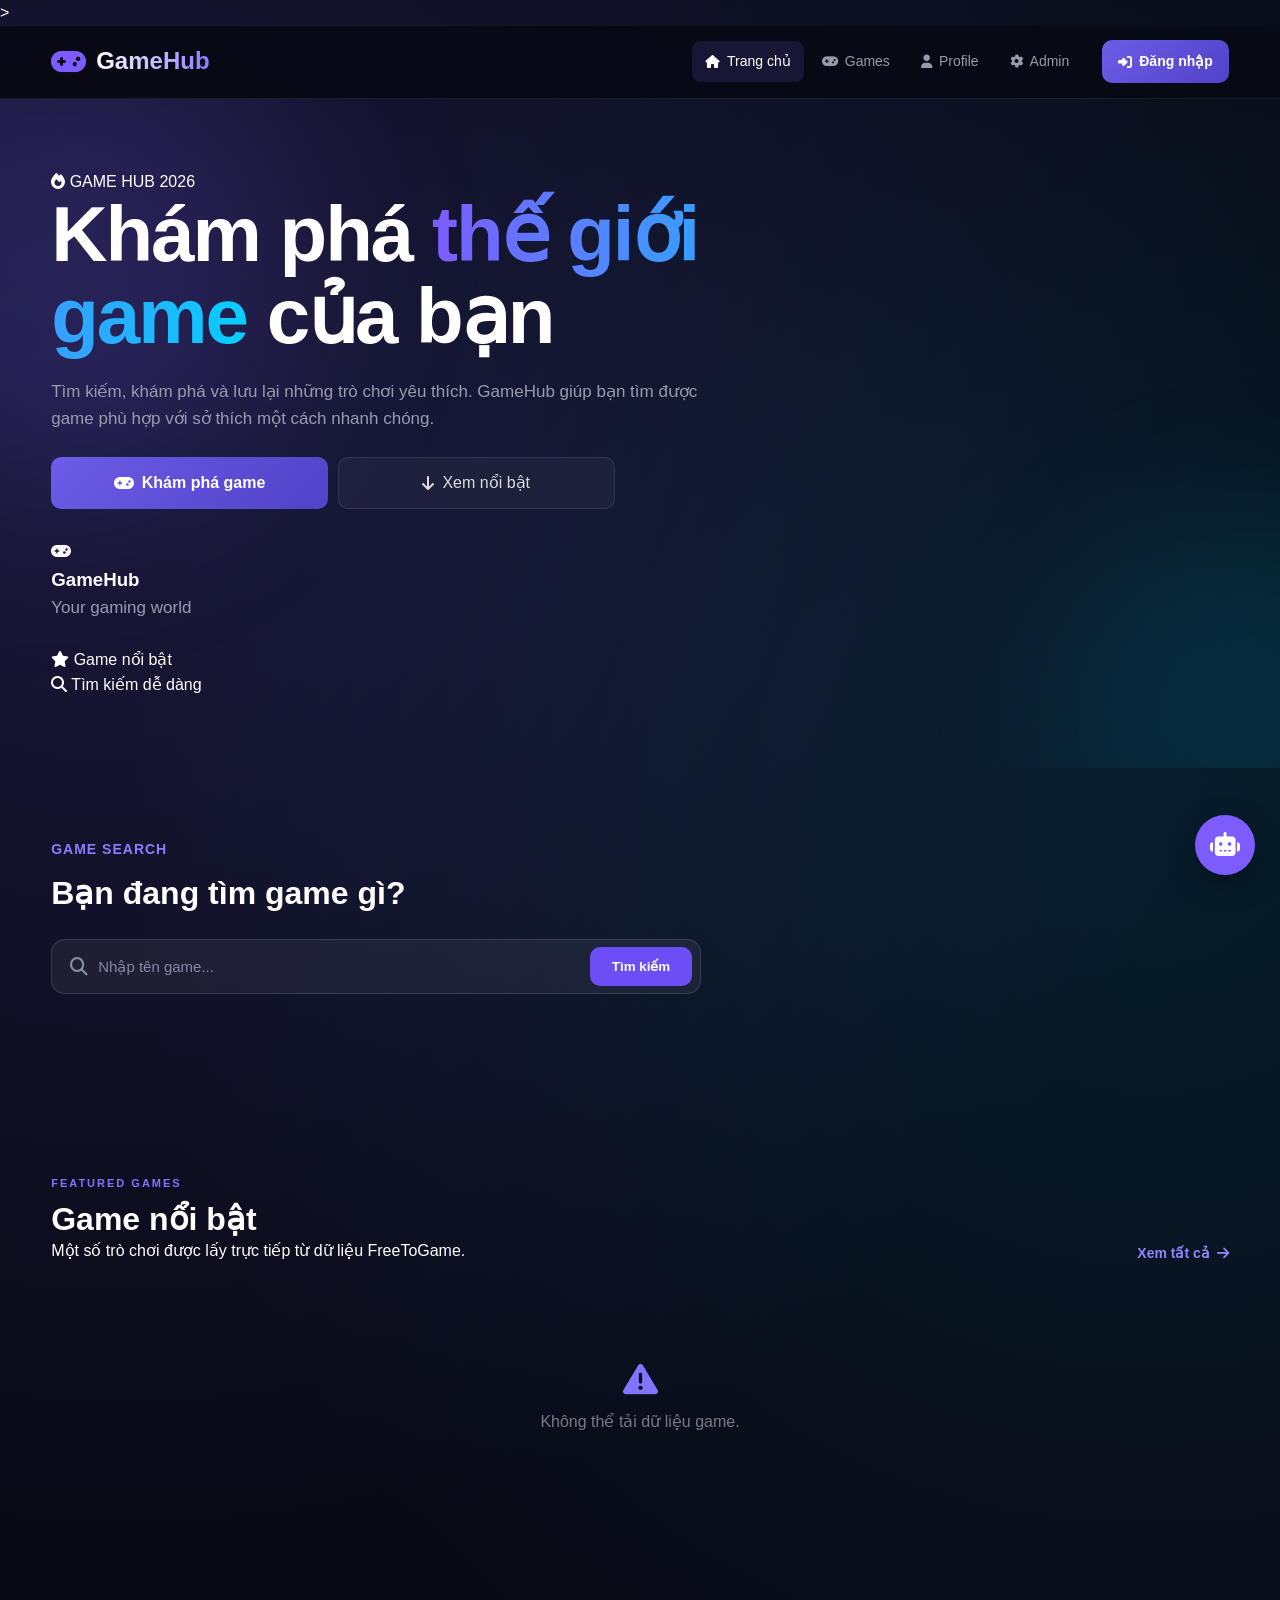
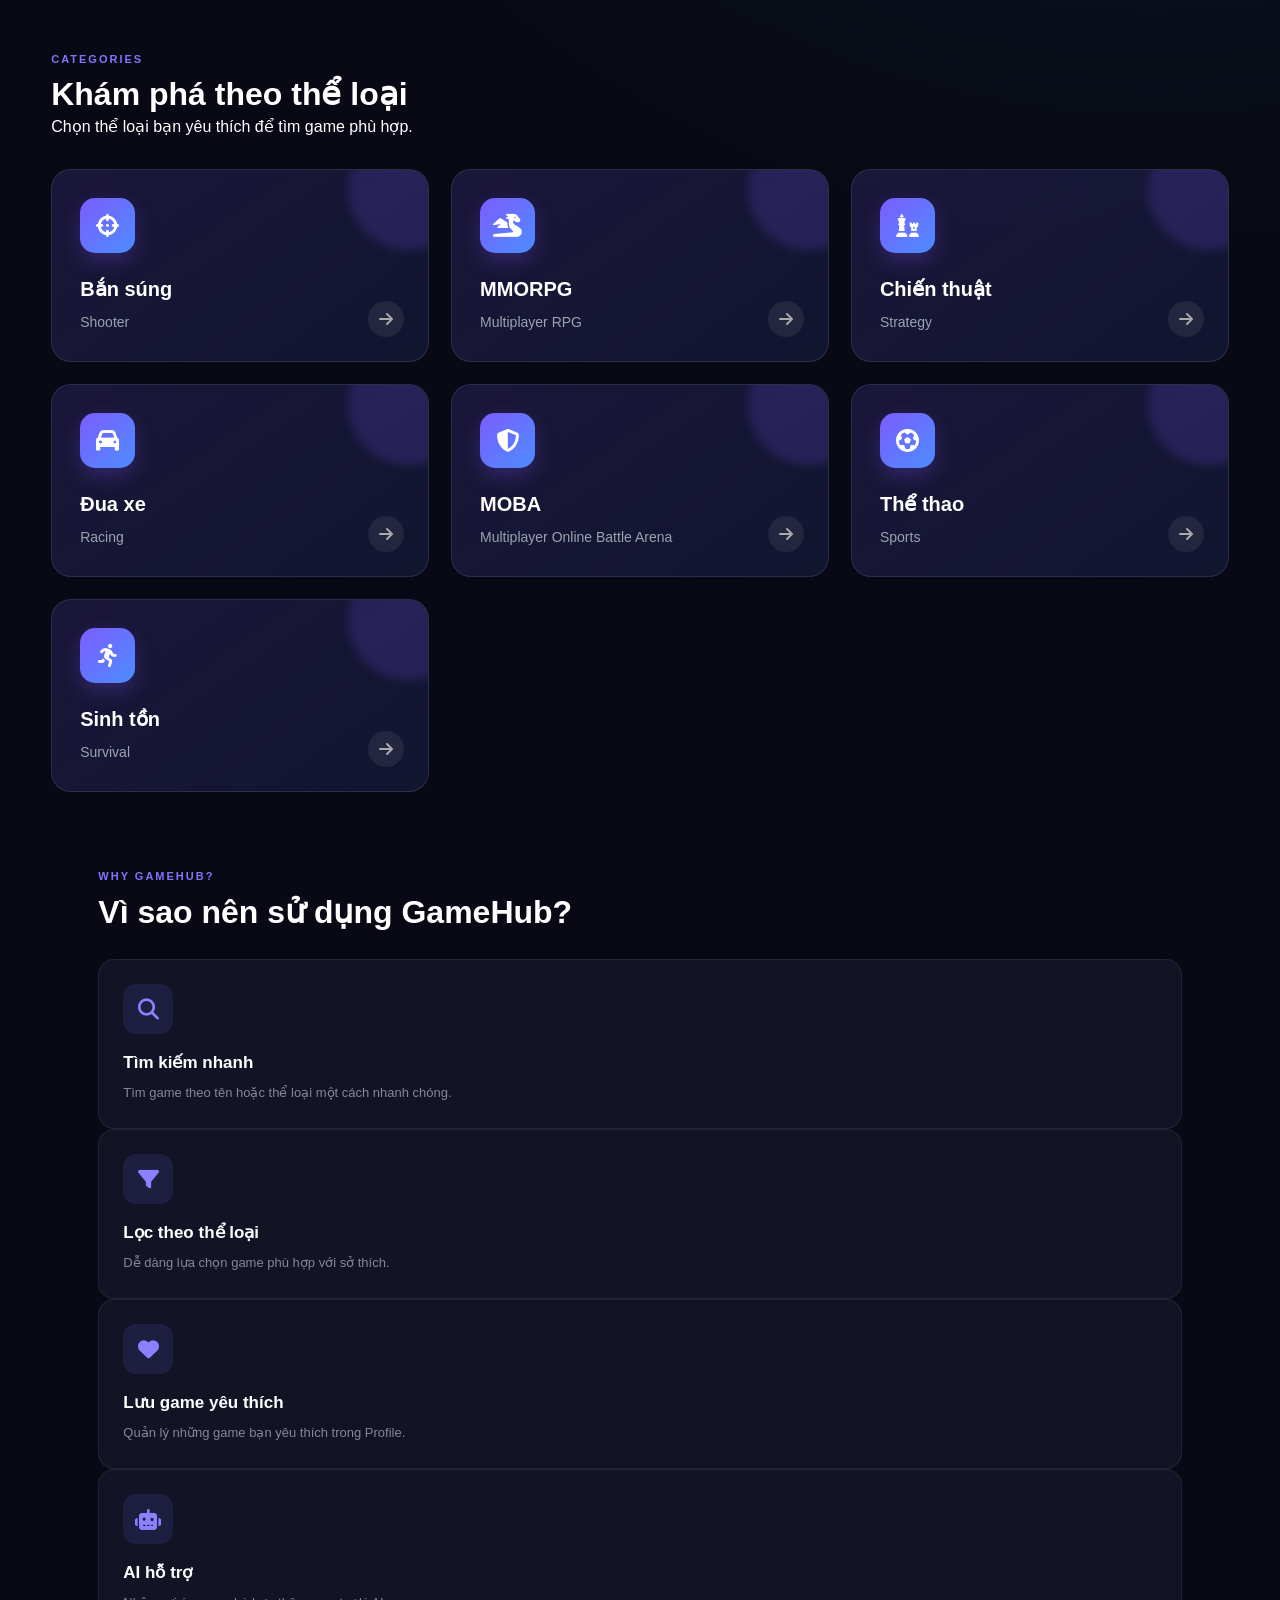
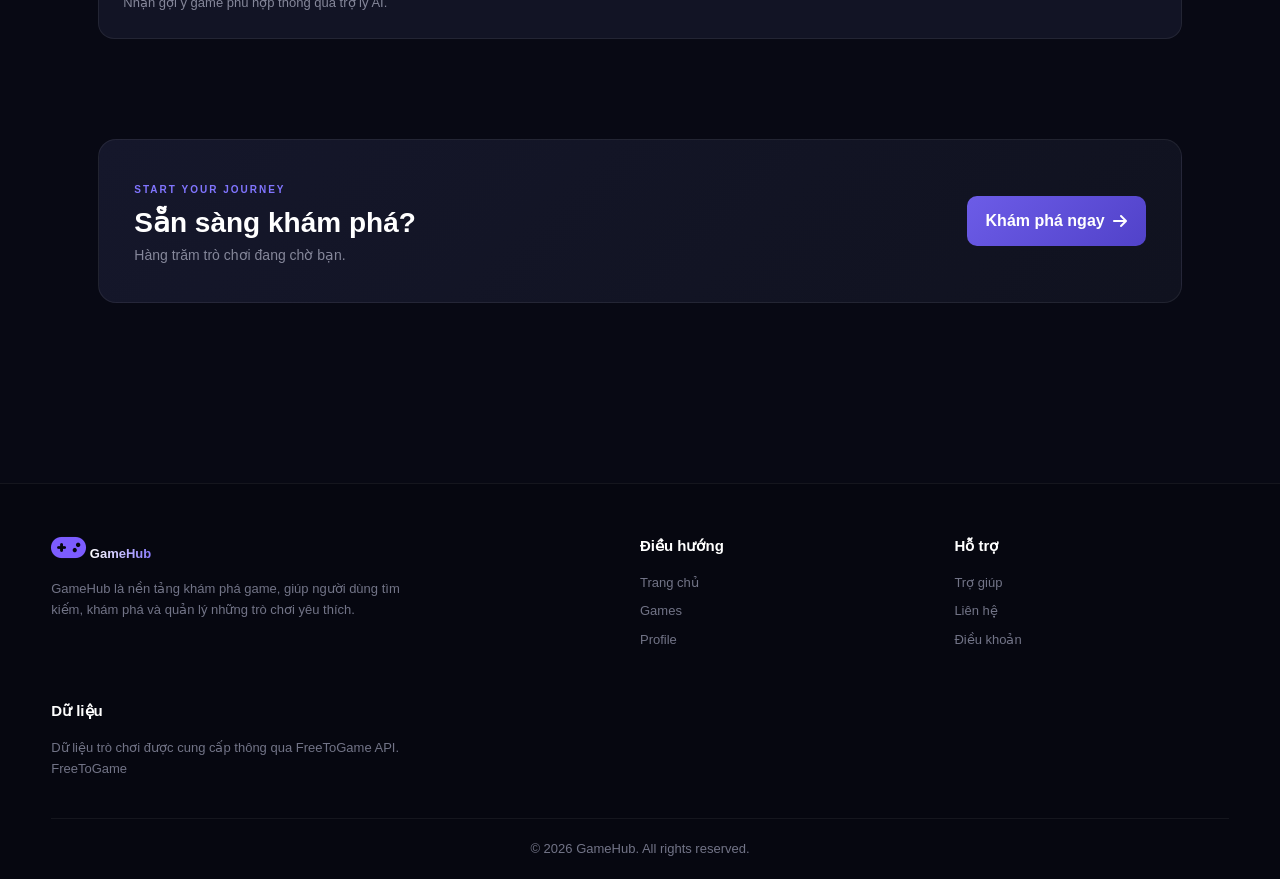
<file: html/index.html>
<!DOCTYPE html>
<html lang="vi">

<head>
    <meta charset="UTF-8">

    <meta
        name="viewport"
        content="width=device-width, initial-scale=1.0"
    >

    <meta
        name="description"
        content="GameHub - Khám phá những trò chơi miễn phí hấp dẫn"
    >

    <title>GameHub - Khám phá thế giới game</title>

    <!-- CSS -->
    <link
        rel="stylesheet"
        <link rel="stylesheet" href="../style.css">
    >

    <!-- Font Awesome -->
    <link
        rel="stylesheet"
        href="https://cdnjs.cloudflare.com/ajax/libs/font-awesome/6.5.2/css/all.min.css"
    >
</head>


<body>

    <!-- ==================================================
         HEADER
    ================================================== -->

    <header class="header">

        <div class="container header-container">

            <!-- LOGO -->

            <a
                href="index.html"
                class="logo"
            >

                <i class="fa-solid fa-gamepad"></i>

                <span>GameHub</span>

            </a>


            <!-- MOBILE MENU -->

            <button
                class="menu-btn"
                id="menuBtn"
                aria-label="Mở menu"
            >

                <i class="fa-solid fa-bars"></i>

            </button>


            <!-- NAVIGATION -->

            <nav
                class="nav"
                id="mainNav"
            >

                <a
                    href="index.html"
                    class="active"
                >

                    <i class="fa-solid fa-house"></i>

                    <span>Trang chủ</span>

                </a>


                <a href="games.html">

                    <i class="fa-solid fa-gamepad"></i>

                    <span>Games</span>

                </a>


                <a href="profile.html">

                    <i class="fa-solid fa-user"></i>

                    <span>Profile</span>

                </a>


                <a href="admin.html">

                    <i class="fa-solid fa-gear"></i>

                    <span>Admin</span>

                </a>

            </nav>


            <!-- LOGIN -->

    <div id="authArea" class="auth-area">

        <a href="login.html" class="login-btn">
          <i class="fa-solid fa-right-to-bracket"></i>
          Đăng nhập
        </a>

    </div>

        </div>

    </header>



    <!-- ==================================================
         MAIN
    ================================================== -->

    <main>


        <!-- ==================================================
             HERO
        ================================================== -->

        <section class="hero">

            <div class="container hero-grid">


                <!-- HERO CONTENT -->

                <div class="hero-content">

                    <span class="hero-label">

                        <i class="fa-solid fa-fire"></i>

                        GAME HUB 2026

                    </span>


                    <h1>

                        Khám phá

                        <span>
                            thế giới game
                        </span>

                        của bạn

                    </h1>


                    <p>

                        Tìm kiếm, khám phá và lưu lại
                        những trò chơi yêu thích.
                        GameHub giúp bạn tìm được
                        game phù hợp với sở thích
                        một cách nhanh chóng.

                    </p>


                    <!-- HERO BUTTONS -->

                    <div class="hero-buttons">

                        <a
                            href="games.html"
                            class="btn-primary"
                        >

                            <i
                                class="fa-solid fa-gamepad"
                            ></i>

                            Khám phá game

                        </a>


                        <a
                            href="#featured-games"
                            class="btn-secondary"
                        >

                            <i
                                class="fa-solid fa-arrow-down"
                            ></i>

                            Xem nổi bật

                        </a>

                    </div>

                </div>



                <!-- HERO VISUAL -->

                <div class="hero-visual">

                    <div class="hero-card">

                        <i
                            class="fa-solid fa-gamepad"
                        ></i>

                        <h3>
                            GameHub
                        </h3>

                        <p>
                            Your gaming world
                        </p>

                    </div>


                    <div class="floating-card card-one">

                        <i
                            class="fa-solid fa-star"
                        ></i>

                        <span>
                            Game nổi bật
                        </span>

                    </div>


                    <div class="floating-card card-two">

                        <i
                            class="fa-solid fa-magnifying-glass"
                        ></i>

                        <span>
                            Tìm kiếm dễ dàng
                        </span>

                    </div>

                </div>

            </div>

        </section>



        <!-- ==================================================
             SEARCH
        ================================================== -->
<section class="game-search-section">

    <div class="container">

        <span class="section-label">
            GAME SEARCH
        </span>

        <h2>
            Bạn đang tìm game gì?
        </h2>

        <div class="game-search-box">

            <i class="fa-solid fa-magnifying-glass"></i>

            <input
                type="text"
                id="gameSearchInput"
                placeholder="Nhập tên game..."
            >

            <button
                id="gameSearchBtn"
                type="button"
            >
                Tìm kiếm
            </button>

        </div>

        <!-- KẾT QUẢ TÌM KIẾM -->

        <div
            id="searchResults"
            class="game-grid"
        ></div>

    </div>

</section>


        <!-- ==================================================
             FEATURED GAMES
        ================================================== -->

        <section
            class="featured-games"
            id="featured-games"
        >

            <div class="container">


                <!-- SECTION TITLE -->

                <div class="section-title">

                    <div>

                        <span>
                            FEATURED GAMES
                        </span>

                        <h2>
                            Game nổi bật
                        </h2>

                        <p>
                            Một số trò chơi được lấy
                            trực tiếp từ dữ liệu FreeToGame.
                        </p>

                    </div>


                    <a
                        href="games.html"
                        class="view-all"
                    >

                        Xem tất cả

                        <i
                            class="fa-solid fa-arrow-right"
                        ></i>

                    </a>

                </div>



                <!-- GAME LIST -->

                <div
                    class="game-grid"
                    id="homeGameList"
                >

                    <div class="loading">

                        <i
                            class="fa-solid fa-spinner fa-spin"
                        ></i>

                        <p>
                            Đang tải game...
                        </p>

                    </div>

                </div>

            </div>

        </section>



        <!-- ==================================================
             CATEGORIES
        ================================================== -->

        <section class="categories-section">

            <div class="container">


                <div class="section-title">

                    <div>

                        <span>
                            CATEGORIES
                        </span>

                        <h2>
                            Khám phá theo thể loại
                        </h2>

                        <p>
                            Chọn thể loại bạn yêu thích
                            để tìm game phù hợp.
                        </p>

                    </div>

                </div>



                <div class="category-list">

    <!-- BẮN SÚNG -->
    <a href="games.html?category=shooter" class="category-card">

        <div class="category-icon">
            <i class="fa-solid fa-crosshairs"></i>
        </div>

        <div>
            <h3>Bắn súng</h3>
            <p>Shooter</p>
        </div>

        <div class="category-arrow">
            <i class="fa-solid fa-arrow-right"></i>
        </div>

    </a>


    <!-- MMORPG -->
    <a href="games.html?category=mmorpg" class="category-card">

        <div class="category-icon">
            <i class="fa-solid fa-dragon"></i>
        </div>

        <div>
            <h3>MMORPG</h3>
            <p>Multiplayer RPG</p>
        </div>

        <div class="category-arrow">
            <i class="fa-solid fa-arrow-right"></i>
        </div>

    </a>


    <!-- CHIẾN THUẬT -->
    <a href="games.html?category=strategy" class="category-card">

        <div class="category-icon">
            <i class="fa-solid fa-chess"></i>
        </div>

        <div>
            <h3>Chiến thuật</h3>
            <p>Strategy</p>
        </div>

        <div class="category-arrow">
            <i class="fa-solid fa-arrow-right"></i>
        </div>

    </a>


    <!-- ĐUA XE -->
    <a href="games.html?category=racing" class="category-card">

        <div class="category-icon">
            <i class="fa-solid fa-car"></i>
        </div>

        <div>
            <h3>Đua xe</h3>
            <p>Racing</p>
        </div>

        <div class="category-arrow">
            <i class="fa-solid fa-arrow-right"></i>
        </div>

    </a>


    <!-- MOBA -->
    <a href="games.html?category=moba" class="category-card">

        <div class="category-icon">
            <i class="fa-solid fa-shield-halved"></i>
        </div>

        <div>
            <h3>MOBA</h3>
            <p>Multiplayer Online Battle Arena</p>
        </div>

        <div class="category-arrow">
            <i class="fa-solid fa-arrow-right"></i>
        </div>

    </a>


    <!-- THỂ THAO -->
    <a href="games.html?category=sports" class="category-card">

        <div class="category-icon">
            <i class="fa-solid fa-futbol"></i>
        </div>

        <div>
            <h3>Thể thao</h3>
            <p>Sports</p>
        </div>

        <div class="category-arrow">
            <i class="fa-solid fa-arrow-right"></i>
        </div>

    </a>


    <!-- SINH TỒN -->
    <a href="games.html?category=survival" class="category-card">

        <div class="category-icon">
            <i class="fa-solid fa-person-running"></i>
        </div>

        <div>
            <h3>Sinh tồn</h3>
            <p>Survival</p>
        </div>

        <div class="category-arrow">
            <i class="fa-solid fa-arrow-right"></i>
        </div>

    </a>


</div>


        <!-- ==================================================
             WHY GAMEHUB
        ================================================== -->

        <section class="features-section">

            <div class="container">

                <div class="section-title">

                    <div>

                        <span>
                            WHY GAMEHUB?
                        </span>

                        <h2>
                            Vì sao nên sử dụng GameHub?
                        </h2>

                    </div>

                </div>



                <div class="features-grid">


                    <div class="feature-card">

                        <div class="feature-icon">

                            <i
                                class="fa-solid fa-magnifying-glass"
                            ></i>

                        </div>

                        <h3>
                            Tìm kiếm nhanh
                        </h3>

                        <p>
                            Tìm game theo tên hoặc
                            thể loại một cách nhanh chóng.
                        </p>

                    </div>



                    <div class="feature-card">

                        <div class="feature-icon">

                            <i
                                class="fa-solid fa-filter"
                            ></i>

                        </div>

                        <h3>
                            Lọc theo thể loại
                        </h3>

                        <p>
                            Dễ dàng lựa chọn game
                            phù hợp với sở thích.
                        </p>

                    </div>



                    <div class="feature-card">

                        <div class="feature-icon">

                            <i
                                class="fa-solid fa-heart"
                            ></i>

                        </div>

                        <h3>
                            Lưu game yêu thích
                        </h3>

                        <p>
                            Quản lý những game bạn
                            yêu thích trong Profile.
                        </p>

                    </div>



                    <div class="feature-card">

                        <div class="feature-icon">

                            <i
                                class="fa-solid fa-robot"
                            ></i>

                        </div>

                        <h3>
                            AI hỗ trợ
                        </h3>

                        <p>
                            Nhận gợi ý game phù hợp
                            thông qua trợ lý AI.
                        </p>

                    </div>

                </div>

            </div>

        </section>



        <!-- ==================================================
             CTA
        ================================================== -->

        <section class="cta-section">

            <div class="container">

                <div class="cta-box">

                    <div>

                        <span>
                            START YOUR JOURNEY
                        </span>

                        <h2>
                            Sẵn sàng khám phá?
                        </h2>

                        <p>
                            Hàng trăm trò chơi đang chờ bạn.
                        </p>

                    </div>


                    <a
                        href="games.html"
                        class="btn-primary"
                    >

                        Khám phá ngay

                        <i
                            class="fa-solid fa-arrow-right"
                        ></i>

                    </a>

                </div>

            </div>

        </section>

    </main>



    <!-- ==================================================
         FOOTER
    ================================================== -->

    <footer class="footer">

        <div class="container">

            <div class="footer-grid">


                <!-- ABOUT -->

                <div class="footer-about">

                    <a
                        href="index.html"
                        class="logo"
                    >

                        <i
                            class="fa-solid fa-gamepad"
                        ></i>

                        <span>
                            GameHub
                        </span>

                    </a>


                    <p>
                        GameHub là nền tảng khám phá game,
                        giúp người dùng tìm kiếm, khám phá
                        và quản lý những trò chơi yêu thích.
                    </p>

                </div>



                <!-- NAVIGATION -->

                <div class="footer-column">

                    <h3>
                        Điều hướng
                    </h3>

                    <a href="index.html">
                        Trang chủ
                    </a>

                    <a href="games.html">
                        Games
                    </a>

                    <a href="profile.html">
                        Profile
                    </a>

                </div>



                <!-- SUPPORT -->

                <div class="footer-column">

                    <h3>
                        Hỗ trợ
                    </h3>

                    <a href="#">
                        Trợ giúp
                    </a>

                    <a href="#">
                        Liên hệ
                    </a>

                    <a href="#">
                        Điều khoản
                    </a>

                </div>



                <!-- DATA -->

                <div class="footer-column">

                    <h3>
                        Dữ liệu
                    </h3>

                    <p>
                        Dữ liệu trò chơi được cung cấp
                        thông qua FreeToGame API.
                    </p>

                    <a
                        href="https://www.freetogame.com/"
                        target="_blank"
                        rel="noopener noreferrer"
                    >

                        FreeToGame

                    </a>

                </div>

            </div>



            <!-- FOOTER BOTTOM -->

            <div class="footer-bottom">

                <p>
                    © 2026 GameHub.
                    All rights reserved.
                </p>

            </div>

        </div>

    </footer>



    <!-- ==================================================
         JAVASCRIPT
    ================================================== -->

    <script src="../js/main.js"></script>

<!-- ================= AI CHATBOX ================= -->

<div class="ai-widget">

    <button
        id="aiToggle"
        class="ai-toggle"
        aria-label="Mở trợ lý AI"
    >
        <i class="fa-solid fa-robot"></i>
    </button>


    <div
        id="aiBox"
        class="ai-box"
    >

        <div class="ai-header">

            <div>

                <i class="fa-solid fa-robot"></i>

                <strong>
                    GameHub AI
                </strong>

            </div>


            <button
                id="aiClose"
                type="button"
            >
                <i class="fa-solid fa-xmark"></i>
            </button>

        </div>


        <div
            id="aiMessages"
            class="ai-messages"
        >

            <div class="ai-message bot">

                🤖 Xin chào! Mình là trợ lý GameHub.

                <br><br>

                Bạn có thể hỏi mình về:

                <br>
                • Game bắn súng
                <br>
                • Game MMORPG
                <br>
                • Game chiến thuật
                <br>
                • Game đua xe
                <br>
                • Game cho máy yếu

            </div>

        </div>


        <div class="ai-input">

            <input
                type="text"
                id="aiInput"
                placeholder="Hỏi GameHub AI..."
                autocomplete="off"
            >

            <button
                id="aiSend"
                type="button"
            >

                <i class="fa-solid fa-paper-plane"></i>

            </button>

        </div>

    </div>

</div>


<script src="../js/ai.js"></script>


</body>

</html>
</file>
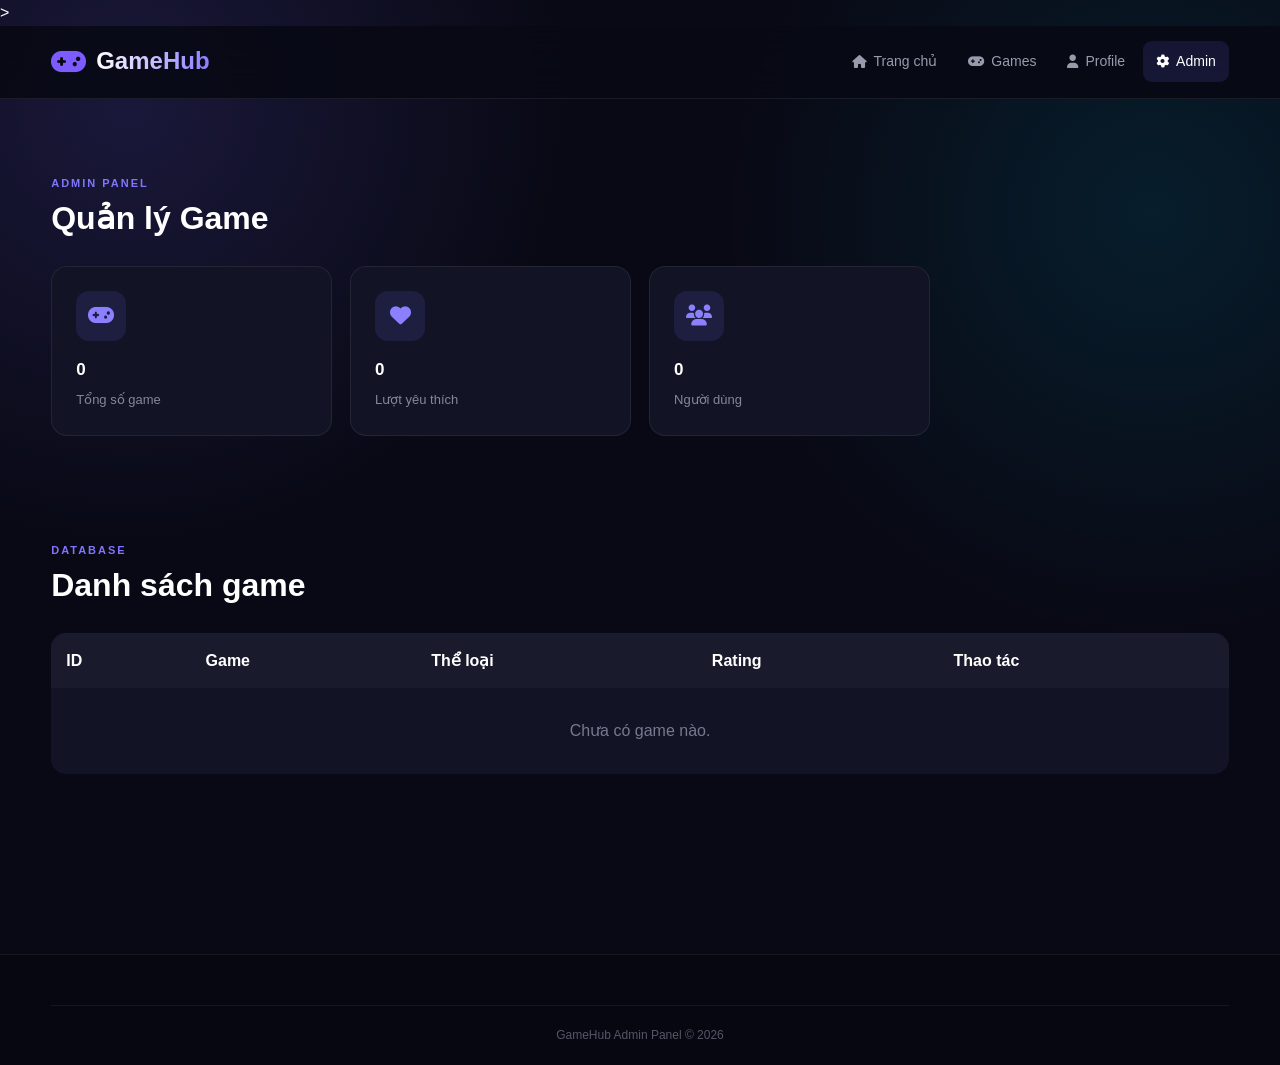
<file: html/admin.html>
<!DOCTYPE html>
<html lang="vi">

<head>

    <meta charset="UTF-8">

    <meta
        name="viewport"
        content="width=device-width, initial-scale=1.0"
    >

    <title>GameHub - Admin</title>

    <link
        rel="stylesheet"
        <link rel="stylesheet" href="../style.css">
    >

    <link
        rel="stylesheet"
        href="https://cdnjs.cloudflare.com/ajax/libs/font-awesome/6.5.2/css/all.min.css"
    >

</head>


<body>


<!-- ================= HEADER ================= -->

<header class="header">

    <div class="container header-container">

        <a
            href="index.html"
            class="logo"
        >

            <i class="fa-solid fa-gamepad"></i>

            <span>GameHub</span>

        </a>


        <button
            class="menu-btn"
            id="menuBtn"
        >

            <i class="fa-solid fa-bars"></i>

        </button>


        <nav
            class="nav"
            id="mainNav"
        >

            <a href="index.html">
                <i class="fa-solid fa-house"></i>
                Trang chủ
            </a>

            <a href="games.html">
                <i class="fa-solid fa-gamepad"></i>
                Games
            </a>

            <a href="profile.html">
                <i class="fa-solid fa-user"></i>
                Profile
            </a>

            <a
                href="admin.html"
                class="active"
            >
                <i class="fa-solid fa-gear"></i>
                Admin
            </a>

        </nav>

    </div>

</header>



<!-- ================= ADMIN ================= -->

<main>

<section>

<div class="container">


<div class="section-title">

    <div>

        <span>ADMIN PANEL</span>

        <h2>
            Quản lý Game
        </h2>

    </div>

</div>



<!-- STATISTICS -->

<div
    class="feature-grid"
    style="margin-bottom:30px;"
>

    <div class="feature-card">

        <div class="feature-icon">

            <i class="fa-solid fa-gamepad"></i>

        </div>

        <h3 id="totalGames">
            0
        </h3>

        <p>
            Tổng số game
        </p>

    </div>


    <div class="feature-card">

        <div class="feature-icon">

            <i class="fa-solid fa-heart"></i>

        </div>

        <h3 id="totalFavorites">
            0
        </h3>

        <p>
            Lượt yêu thích
        </p>

    </div>


    <div class="feature-card">

        <div class="feature-icon">

            <i class="fa-solid fa-users"></i>

        </div>

        <h3 id="totalUsers">
            0
        </h3>

        <p>
            Người dùng
        </p>

    </div>

</div>



<!-- ADD GAME -->

<div class="ai-box">

    <div class="ai-title">

        <div class="ai-title-icon">

            <i class="fa-solid fa-plus"></i>

        </div>

        <div>

            <span>GAME MANAGEMENT</span>

            <h2>
                Thêm / chỉnh sửa game
            </h2>

        </div>

    </div>


    <form id="gameForm">

        <input
            type="hidden"
            id="gameId"
        >


        <div
            style="
                display:grid;
                grid-template-columns:1fr 1fr;
                gap:15px;
            "
        >

            <div class="form-group">

                <label>
                    Tên game
                </label>

                <input
                    type="text"
                    id="gameTitle"
                    placeholder="Nhập tên game"
                    required
                    style="
                        width:100%;
                        padding:13px;
                        border:1px solid rgba(255,255,255,.1);
                        border-radius:10px;
                        background:rgba(0,0,0,.2);
                        color:white;
                    "
                >

            </div>


            <div class="form-group">

                <label>
                    Thể loại
                </label>

                <select
                    id="gameCategory"
                    required
                    style="
                        width:100%;
                        padding:13px;
                        border:1px solid rgba(255,255,255,.1);
                        border-radius:10px;
                        background:#121425;
                        color:white;
                    "
                >

                    <option value="shooter">
                        Bắn súng
                    </option>

                    <option value="mmorpg">
                        MMORPG
                    </option>

                    <option value="strategy">
                        Chiến thuật
                    </option>

                    <option value="racing">
                        Đua xe
                    </option>

                    <option value="action">
                        Hành động
                    </option>

                </select>

            </div>


            <div class="form-group">

                <label>
                    Hình ảnh
                </label>

                <input
                    type="url"
                    id="gameImage"
                    placeholder="https://..."
                    required
                    style="
                        width:100%;
                        padding:13px;
                        border:1px solid rgba(255,255,255,.1);
                        border-radius:10px;
                        background:rgba(0,0,0,.2);
                        color:white;
                    "
                >

            </div>


            <div class="form-group">

                <label>
                    Đánh giá
                </label>

                <input
                    type="number"
                    id="gameRating"
                    min="0"
                    max="5"
                    step="0.1"
                    value="4.5"
                    style="
                        width:100%;
                        padding:13px;
                        border:1px solid rgba(255,255,255,.1);
                        border-radius:10px;
                        background:rgba(0,0,0,.2);
                        color:white;
                    "
                >

            </div>

        </div>


        <div
            style="
                display:flex;
                gap:10px;
                flex-wrap:wrap;
            "
        >

            <button
                type="submit"
                class="btn-primary"
                style="border:none;"
                id="saveGameBtn"
            >

                <i class="fa-solid fa-plus"></i>

                Thêm game

            </button>


            <button
                type="button"
                class="btn-secondary"
                id="cancelEditBtn"
                style="display:none;"
            >

                Hủy chỉnh sửa

            </button>

        </div>

    </form>

</div>



<!-- GAME TABLE -->

<section>

    <div class="section-title">

        <div>

            <span>DATABASE</span>

            <h2>
                Danh sách game
            </h2>

        </div>

    </div>


    <div
        style="
            overflow-x:auto;
        "
    >

        <table
            style="
                width:100%;
                border-collapse:collapse;
                background:#121425;
                border-radius:15px;
                overflow:hidden;
            "
        >

            <thead>

                <tr
                    style="
                        background:#191b2c;
                        text-align:left;
                    "
                >

                    <th style="padding:15px;">
                        ID
                    </th>

                    <th style="padding:15px;">
                        Game
                    </th>

                    <th style="padding:15px;">
                        Thể loại
                    </th>

                    <th style="padding:15px;">
                        Rating
                    </th>

                    <th style="padding:15px;">
                        Thao tác
                    </th>

                </tr>

            </thead>


            <tbody id="adminGameList">

            </tbody>

        </table>

    </div>

</section>


</div>

</section>

</main>



<!-- ================= FOOTER ================= -->

<footer class="footer">

    <div class="container">

        <div class="footer-bottom">

            GameHub Admin Panel © 2026

        </div>

    </div>

</footer>



<script src="../js/admin.js"></script>

</body>
</html>
</file>
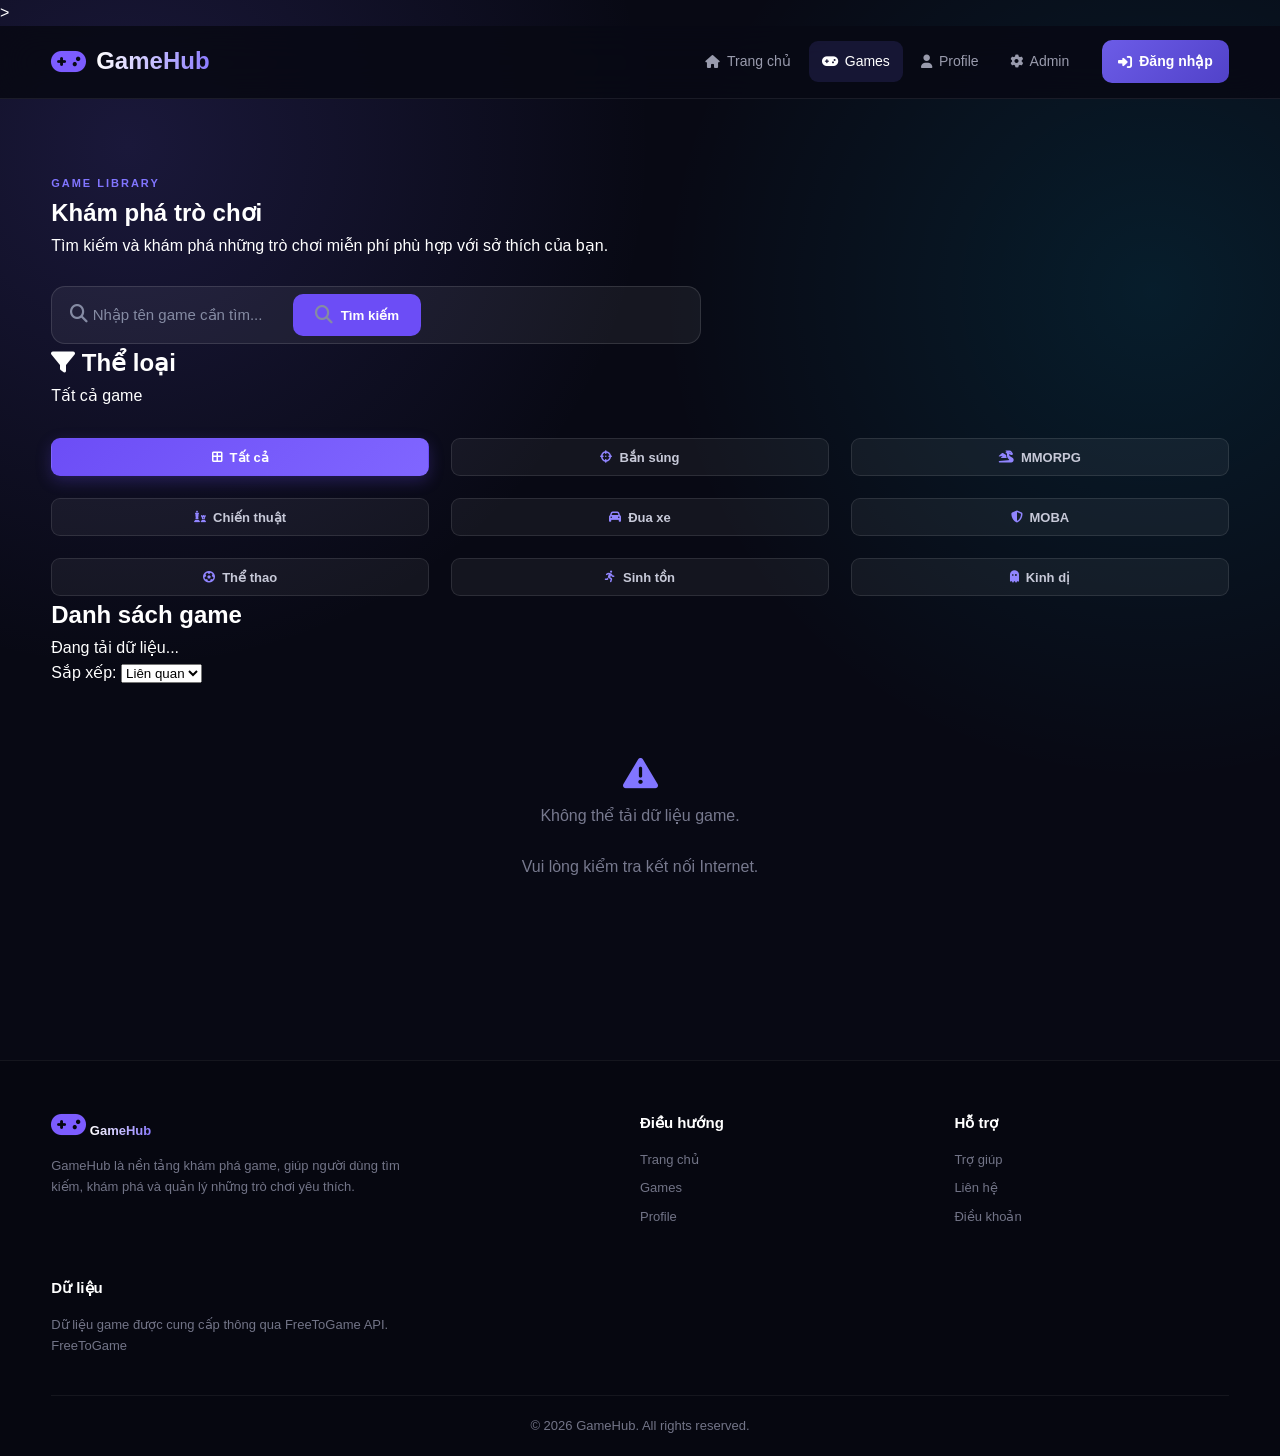
<file: html/games.html>
<!DOCTYPE html>
<html lang="vi">

<head>
    <meta charset="UTF-8">

    <meta
        name="viewport"
        content="width=device-width, initial-scale=1.0"
    >

    <title>GameHub - Kho Game</title>

    <!-- CSS -->
    <link
        rel="stylesheet"
    <link rel="stylesheet" href="../style.css">
    >

    <!-- Font Awesome -->
    <link
        rel="stylesheet"
        href="https://cdnjs.cloudflare.com/ajax/libs/font-awesome/6.5.2/css/all.min.css"
    >
</head>


<body>

    <!-- ==================================================
         HEADER
    ================================================== -->

    <header class="header">

        <div class="container header-container">

            <!-- LOGO -->

            <a
                href="index.html"
                class="logo"
            >

                <i class="fa-solid fa-gamepad"></i>

                <span>GameHub</span>

            </a>


            <!-- MOBILE MENU -->

            <button
                class="menu-btn"
                id="menuBtn"
                aria-label="Mở menu"
            >

                <i class="fa-solid fa-bars"></i>

            </button>


            <!-- NAVIGATION -->

            <nav
                class="nav"
                id="mainNav"
            >

                <a href="index.html">

                    <i class="fa-solid fa-house"></i>

                    <span>Trang chủ</span>

                </a>


                <a
                    href="games.html"
                    class="active"
                >

                    <i class="fa-solid fa-gamepad"></i>

                    <span>Games</span>

                </a>


                <a href="profile.html">

                    <i class="fa-solid fa-user"></i>

                    <span>Profile</span>

                </a>


                <a href="admin.html">

                    <i class="fa-solid fa-gear"></i>

                    <span>Admin</span>

                </a>

            </nav>


            <!-- LOGIN -->

            <div id="authArea" class="auth-area"></div>

        </div>

    </header>



    <!-- ==================================================
         MAIN
    ================================================== -->

    <main>

        <section class="games-page">

            <div class="container">


                <!-- PAGE TITLE -->

                <div class="section-title">

                    <div>

                        <span>GAME LIBRARY</span>

                        <h1>
                            Khám phá trò chơi
                        </h1>

                        <p>
                            Tìm kiếm và khám phá những
                            trò chơi miễn phí phù hợp
                            với sở thích của bạn.
                        </p>

                    </div>

                </div>



                <!-- ==================================================
                     SEARCH BOX
                ================================================== -->

                <div class="game-search-box">

                    <div class="search-input-wrapper">

                        <i
                            class="fa-solid fa-magnifying-glass"
                        ></i>

                        <input
                            type="text"
                            id="gameSearch"
                            placeholder="Nhập tên game cần tìm..."
                            autocomplete="off"
                        >

                    </div>


                    <button
                        type="button"
                        id="searchBtn"
                        class="btn-primary"
                    >

                        <i
                            class="fa-solid fa-search"
                        ></i>

                        Tìm kiếm

                    </button>

                </div>



                <!-- ==================================================
                     CATEGORY
                ================================================== -->

                <div class="category-section">

                    <div class="category-header">

                        <h2>
                            <i class="fa-solid fa-filter"></i>

                            Thể loại
                        </h2>

                        <span id="categoryStatus">
                            Tất cả game
                        </span>

                    </div>


                    <div
                        class="category-list"
                        id="categoryList"
                    >

                        <!-- TẤT CẢ -->

                        <button
                            type="button"
                            class="category-btn active-category"
                            data-category="all"
                        >

                            <i
                                class="fa-solid fa-border-all"
                            ></i>

                            Tất cả

                        </button>


                        <!-- SHOOTER -->

                        <button
                            type="button"
                            class="category-btn"
                            data-category="shooter"
                        >

                            <i
                                class="fa-solid fa-crosshairs"
                            ></i>

                            Bắn súng

                        </button>


                        <!-- MMORPG -->

                        <button
                            type="button"
                            class="category-btn"
                            data-category="mmorpg"
                        >

                            <i
                                class="fa-solid fa-dragon"
                            ></i>

                            MMORPG

                        </button>


                        <!-- STRATEGY -->

                        <button
                            type="button"
                            class="category-btn"
                            data-category="strategy"
                        >

                            <i
                                class="fa-solid fa-chess"
                            ></i>

                            Chiến thuật

                        </button>


                        <!-- RACING -->

                        <button
                            type="button"
                            class="category-btn"
                            data-category="racing"
                        >

                            <i
                                class="fa-solid fa-car"
                            ></i>

                            Đua xe

                        </button>


                        <!-- MOBA -->

                        <button
                            type="button"
                            class="category-btn"
                            data-category="moba"
                        >

                            <i
                                class="fa-solid fa-shield-halved"
                            ></i>

                            MOBA

                        </button>


                        <!-- SPORTS -->

                        <button
                            type="button"
                            class="category-btn"
                            data-category="sports"
                        >

                            <i
                                class="fa-solid fa-futbol"
                            ></i>

                            Thể thao

                        </button>


                        <!-- SURVIVAL -->

                        <button
                            type="button"
                            class="category-btn"
                            data-category="survival"
                        >

                            <i
                                class="fa-solid fa-person-running"
                            ></i>

                            Sinh tồn

                        </button>


                        <!-- HORROR -->

                        <button
                            type="button"
                            class="category-btn"
                            data-category="horror"
                        >

                            <i
                                class="fa-solid fa-ghost"
                            ></i>

                            Kinh dị

                        </button>

                    </div>

                </div>



                <!-- ==================================================
                     RESULT INFORMATION
                ================================================== -->

                <div class="games-result-header">

                    <div>

                        <h2>
                            Danh sách game
                        </h2>

                        <p id="resultText">
                            Đang tải dữ liệu...
                        </p>

                    </div>


                    <!-- SORT -->

                    <div class="sort-box">

                        <label for="sortSelect">

                            Sắp xếp:

                        </label>

                        <select id="sortSelect">

                            <option value="relevance">
                                Liên quan
                            </option>

                            <option value="alphabetical">
                                Tên A-Z
                            </option>

                            <option value="release-date">
                                Mới nhất
                            </option>

                            <option value="popularity">
                                Phổ biến
                            </option>

                        </select>

                    </div>

                </div>



                <!-- ==================================================
                     GAME LIST
                ================================================== -->

                <div
                    class="game-grid"
                    id="gameList"
                >

                    <!-- LOADING -->

                    <div class="loading">

                        <i
                            class="fa-solid fa-spinner fa-spin"
                        ></i>

                        <p>
                            Đang tải danh sách game...
                        </p>

                    </div>

                </div>



                <!-- ==================================================
                     NO RESULT
                ================================================== -->

                <div
                    class="no-result"
                    id="noResult"
                    hidden
                >

                    <i
                        class="fa-solid fa-gamepad"
                    ></i>

                    <h3>
                        Không tìm thấy game
                    </h3>

                    <p>
                        Hãy thử tìm kiếm với tên game
                        khác hoặc chọn thể loại khác.
                    </p>

                    <button
                        type="button"
                        id="resetSearch"
                        class="btn-secondary"
                    >

                        <i
                            class="fa-solid fa-rotate-left"
                        ></i>

                        Xóa bộ lọc

                    </button>

                </div>

            </div>

        </section>

    </main>



    <!-- ==================================================
         FOOTER
    ================================================== -->

    <footer class="footer">

        <div class="container">

            <div class="footer-grid">


                <!-- ABOUT -->

                <div class="footer-about">

                    <a
                        href="index.html"
                        class="logo"
                    >

                        <i
                            class="fa-solid fa-gamepad"
                        ></i>

                        <span>GameHub</span>

                    </a>

                    <p>
                        GameHub là nền tảng khám phá game,
                        giúp người dùng tìm kiếm, khám phá
                        và quản lý những trò chơi yêu thích.
                    </p>

                </div>



                <!-- NAVIGATION -->

                <div class="footer-column">

                    <h3>
                        Điều hướng
                    </h3>

                    <a href="index.html">
                        Trang chủ
                    </a>

                    <a href="games.html">
                        Games
                    </a>

                    <a href="profile.html">
                        Profile
                    </a>

                </div>



                <!-- SUPPORT -->

                <div class="footer-column">

                    <h3>
                        Hỗ trợ
                    </h3>

                    <a href="#">
                        Trợ giúp
                    </a>

                    <a href="#">
                        Liên hệ
                    </a>

                    <a href="#">
                        Điều khoản
                    </a>

                </div>



                <!-- API -->

                <div class="footer-column">

                    <h3>
                        Dữ liệu
                    </h3>

                    <p>
                        Dữ liệu game được cung cấp
                        thông qua FreeToGame API.
                    </p>

                    <a
                        href="https://www.freetogame.com/"
                        target="_blank"
                        rel="noopener noreferrer"
                    >
                        FreeToGame
                    </a>

                </div>

            </div>



            <!-- FOOTER BOTTOM -->

            <div class="footer-bottom">

                <p>
                    © 2026 GameHub.
                    All rights reserved.
                </p>

            </div>

        </div>

    </footer>



    <!-- ==================================================
         JAVASCRIPT
    ================================================== -->

    <script src="../js/main.js"></script>
    <script src="../js/games.js"></script>


</body>

</html>
</file>
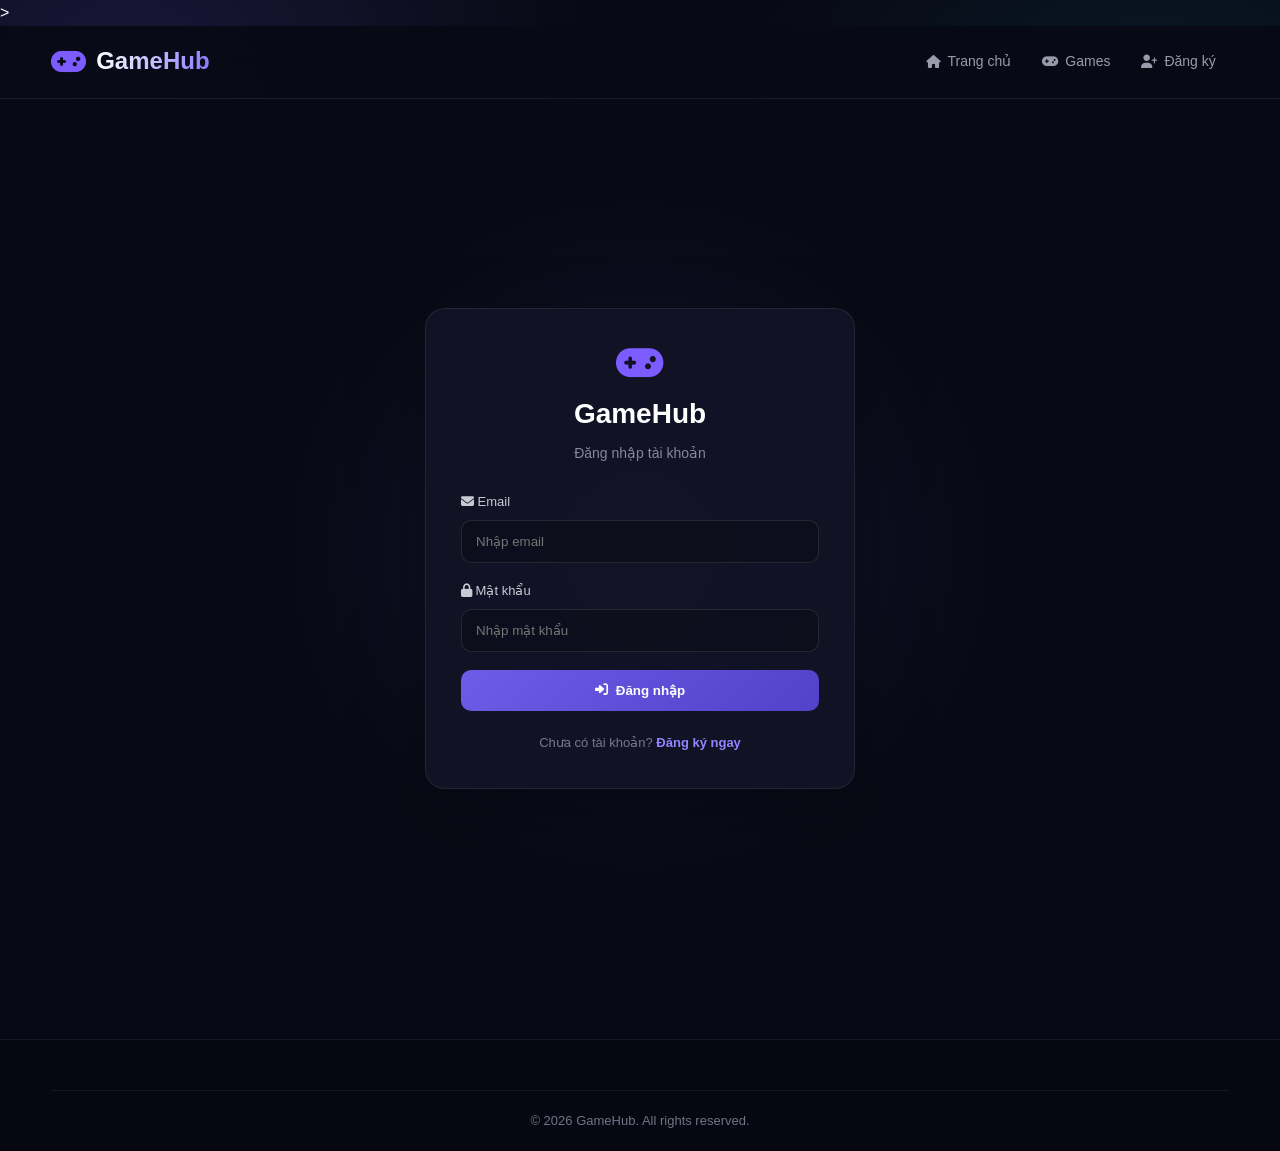
<file: html/login.html>
<!DOCTYPE html>
<html lang="vi">

<head>

    <meta charset="UTF-8">

    <meta
        name="viewport"
        content="width=device-width, initial-scale=1.0"
    >

    <meta
        name="description"
        content="Đăng nhập vào tài khoản GameHub"
    >

    <title>GameHub - Đăng nhập</title>


    <!-- CSS -->

    <link
        rel="stylesheet"
        <link rel="stylesheet" href="../style.css">
    >


    <!-- Font Awesome -->

    <link
        rel="stylesheet"
        href="https://cdnjs.cloudflare.com/ajax/libs/font-awesome/6.5.2/css/all.min.css"
    >

</head>


<body>


    <!-- ================= HEADER ================= -->

    <header class="header">

        <div class="container header-container">


            <a
                href="index.html"
                class="logo"
            >

                <i class="fa-solid fa-gamepad"></i>

                <span>
                    GameHub
                </span>

            </a>


            <nav class="nav">

                <a href="index.html">

                    <i class="fa-solid fa-house"></i>

                    Trang chủ

                </a>


                <a href="games.html">

                    <i class="fa-solid fa-gamepad"></i>

                    Games

                </a>


                <a
                    href="register.html"
                >

                    <i class="fa-solid fa-user-plus"></i>

                    Đăng ký

                </a>

            </nav>

        </div>

    </header>



    <!-- ================= LOGIN ================= -->

    <main class="auth-page">

        <div class="auth-box">


            <!-- LOGO -->

            <div class="auth-logo">

                <div class="auth-icon">

                    <i
                        class="fa-solid fa-gamepad"
                    ></i>

                </div>


                <h1>
                    GameHub
                </h1>


                <p>
                    Đăng nhập tài khoản
                </p>

            </div>



            <!-- LOGIN FORM -->

            <form id="loginForm">


                <!-- EMAIL -->

                <div class="form-group">

                    <label for="loginEmail">

                        <i
                            class="fa-solid fa-envelope"
                        ></i>

                        Email

                    </label>


                    <input
                        type="email"
                        id="loginEmail"
                        required
                        placeholder="Nhập email"
                        autocomplete="email"
                    >

                </div>



                <!-- PASSWORD -->

                <div class="form-group">

                    <label for="loginPassword">

                        <i
                            class="fa-solid fa-lock"
                        ></i>

                        Mật khẩu

                    </label>


                    <input
                        type="password"
                        id="loginPassword"
                        required
                        placeholder="Nhập mật khẩu"
                        autocomplete="current-password"
                    >

                </div>



                <!-- MESSAGE -->

                <p
                    id="loginMessage"
                    class="auth-message"
                ></p>



                <!-- BUTTON -->

                <button
                    type="submit"
                    class="btn-primary auth-submit"
                >

                    <i
                        class="fa-solid fa-right-to-bracket"
                    ></i>

                    Đăng nhập

                </button>

            </form>



            <!-- REGISTER -->

            <div class="auth-footer">

                Chưa có tài khoản?

                <a href="register.html">
                    Đăng ký ngay
                </a>

            </div>

        </div>

    </main>



    <!-- ================= FOOTER ================= -->

    <footer class="footer">

        <div class="container">

            <div class="footer-bottom">

                <p>
                    © 2026 GameHub. All rights reserved.
                </p>

            </div>

        </div>

    </footer>



    <!-- ================= JAVASCRIPT ================= -->

    <script src="../js/auth.js"></script>

</body>

</html>
</file>
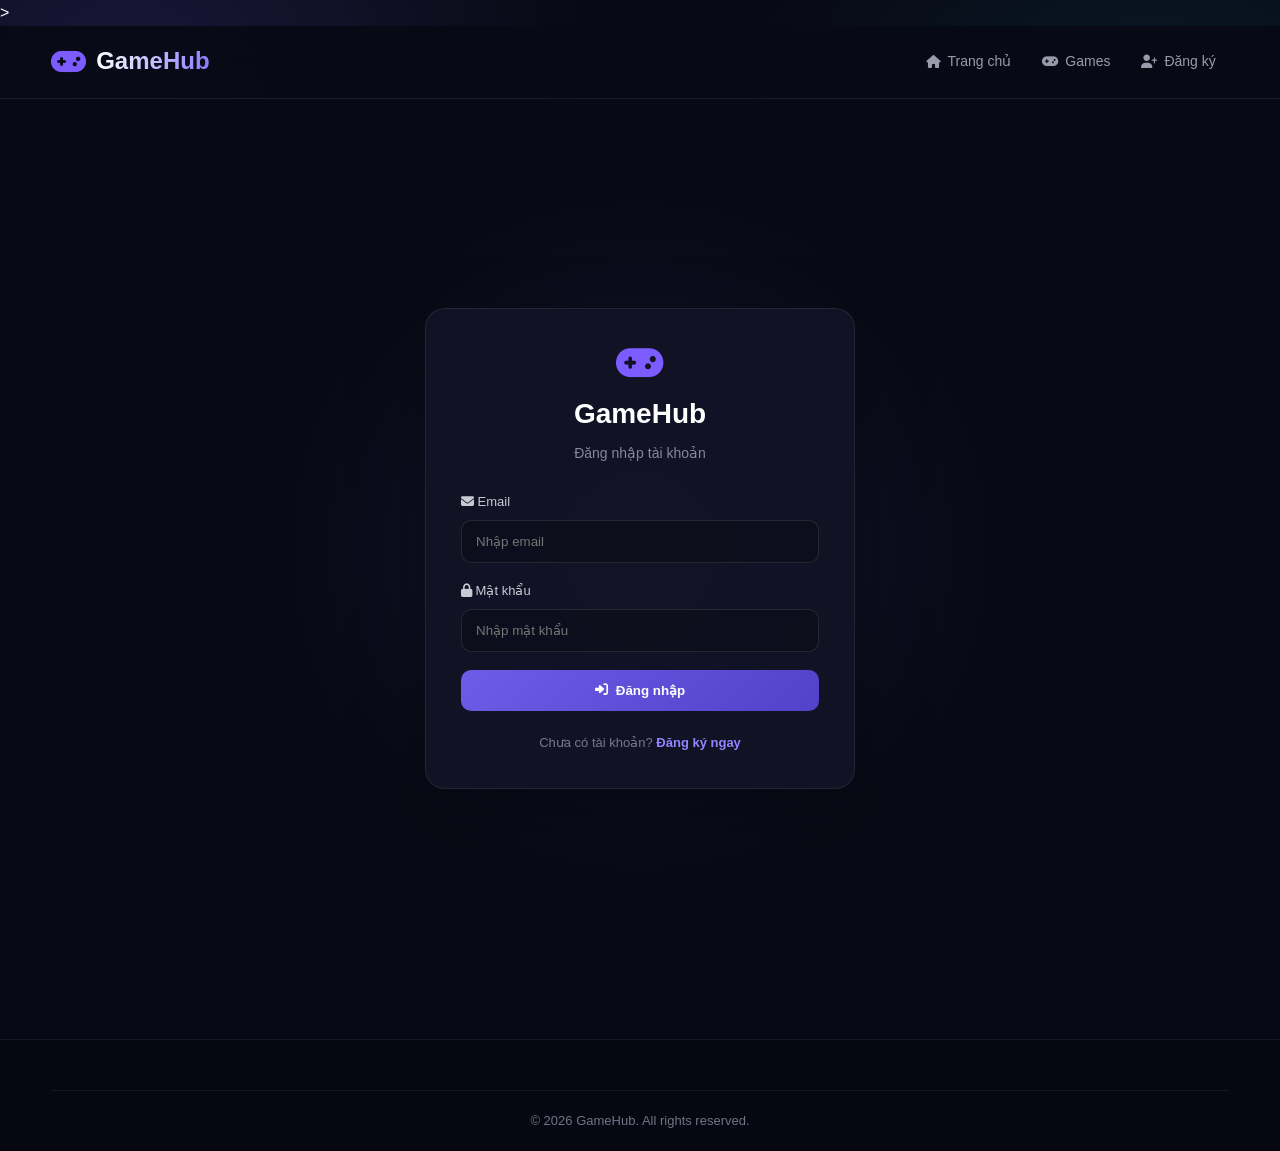
<file: html/profile.html>
<!DOCTYPE html>
<html lang="vi">

<head>

    <meta charset="UTF-8">

    <meta
        name="viewport"
        content="width=device-width, initial-scale=1.0"
    >

    <title>Profile - GameHub</title>

    <link
        rel="stylesheet"
        <link rel="stylesheet" href="../style.css">
    >

    <link
        rel="stylesheet"
        href="https://cdnjs.cloudflare.com/ajax/libs/font-awesome/6.5.2/css/all.min.css"
    >

</head>


<body>


<!-- ================= HEADER ================= -->

<header class="header">

    <div class="container header-container">

        <a
            href="index.html"
            class="logo"
        >

            <i class="fa-solid fa-gamepad"></i>

            <span>GameHub</span>

        </a>


        <nav class="nav">

            <a href="index.html">
                <i class="fa-solid fa-house"></i>
                Trang chủ
            </a>

            <a href="games.html">
                <i class="fa-solid fa-gamepad"></i>
                Games
            </a>

            <a
                href="profile.html"
                class="active"
            >
                <i class="fa-solid fa-user"></i>
                Profile
            </a>

            <a href="admin.html">
                <i class="fa-solid fa-gear"></i>
                Admin
            </a>

        </nav>


        <!-- KHU VỰC ĐĂNG NHẬP -->

        <div
            id="authArea"
            class="auth-area"
        ></div>

    </div>

</header>



<!-- ================= PROFILE ================= -->

<main class="profile-page">

    <div class="container">


        <div class="profile-card">


            <!-- AVATAR -->

            <div class="profile-avatar">

                <i class="fa-solid fa-user"></i>

            </div>


            <!-- TÊN -->

            <h1 id="profileName">
                Người dùng
            </h1>


            <p id="profileEmail">
                Email
            </p>


            <span class="profile-status">

                <i class="fa-solid fa-circle"></i>

                Đang hoạt động

            </span>



            <!-- THÔNG TIN -->

            <div class="profile-info">


                <div class="profile-item">

                    <i class="fa-solid fa-user"></i>

                    <div>

                        <span>
                            Tên người dùng
                        </span>

                        <strong id="profileUsername">
                            -
                        </strong>

                    </div>

                </div>



                <div class="profile-item">

                    <i class="fa-solid fa-envelope"></i>

                    <div>

                        <span>
                            Email
                        </span>

                        <strong id="profileEmailInfo">
                            -
                        </strong>

                    </div>

                </div>



                <div class="profile-item">

                    <i class="fa-solid fa-calendar"></i>

                    <div>

                        <span>
                            Ngày tham gia
                        </span>

                        <strong id="profileDate">
                            -
                        </strong>

                    </div>

                </div>


            </div>



            <!-- ACTION -->

            <div class="profile-actions">

                <button
                    id="logoutBtn"
                    class="btn-primary"
                    type="button"
                >

                    <i class="fa-solid fa-right-from-bracket"></i>

                    Đăng xuất

                </button>

            </div>

        </div>

    </div>

</main>



<!-- ================= FOOTER ================= -->

<footer class="footer">

    <div class="container">

        <div class="footer-bottom">

            <p>
                © 2026 GameHub. All rights reserved.
            </p>

        </div>

    </div>

</footer>



<script src="../js/auth.js"></script>

<script src="../js/profile.js"></script>

<script src="../js/main.js"></script>


</body>

</html>
</file>
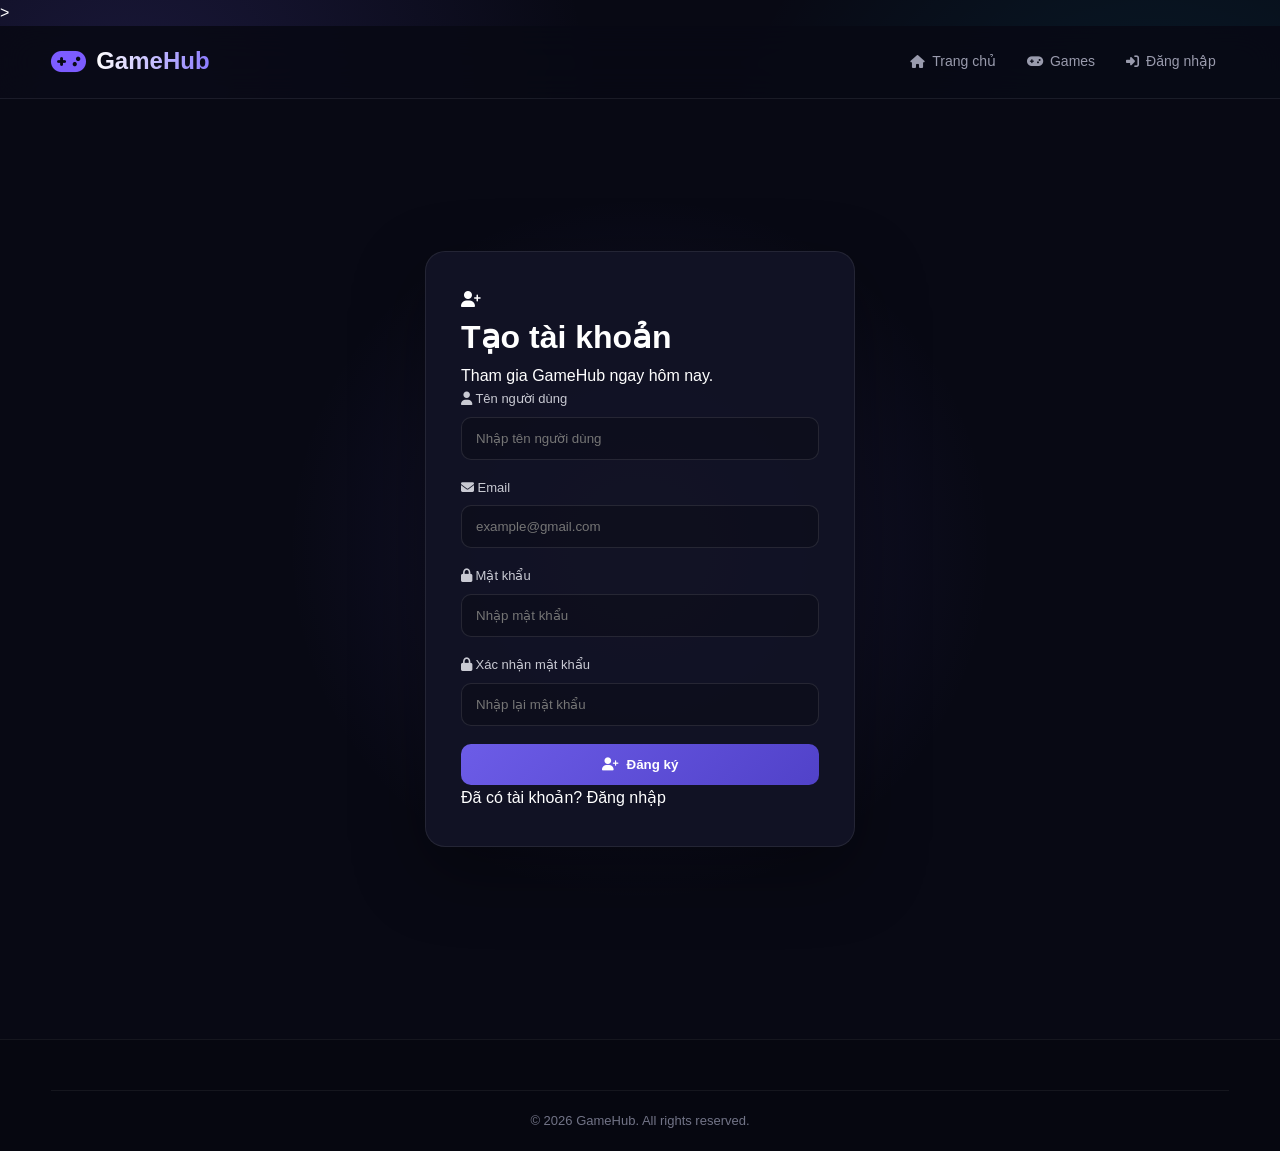
<file: html/register.html>
<!DOCTYPE html>
<html lang="vi">

<head>

    <meta charset="UTF-8">

    <meta
        name="viewport"
        content="width=device-width, initial-scale=1.0"
    >

    <meta
        name="description"
        content="Đăng ký tài khoản GameHub"
    >

    <title>Đăng ký - GameHub</title>


    <!-- CSS -->

    <link
        rel="stylesheet"
        <link rel="stylesheet" href="../style.css">
    >


    <!-- Font Awesome -->

    <link
        rel="stylesheet"
        href="https://cdnjs.cloudflare.com/ajax/libs/font-awesome/6.5.2/css/all.min.css"
    >

</head>


<body>


    <!-- ==================================================
         HEADER
    ================================================== -->

    <header class="header">

        <div class="container header-container">


            <!-- LOGO -->

            <a
                href="index.html"
                class="logo"
            >

                <i class="fa-solid fa-gamepad"></i>

                <span>
                    GameHub
                </span>

            </a>


            <!-- NAVIGATION -->

            <nav class="nav">

                <a href="index.html">

                    <i class="fa-solid fa-house"></i>

                    Trang chủ

                </a>


                <a href="games.html">

                    <i class="fa-solid fa-gamepad"></i>

                    Games

                </a>


                <a href="login.html">

                    <i class="fa-solid fa-right-to-bracket"></i>

                    Đăng nhập

                </a>

            </nav>

        </div>

    </header>



    <!-- ==================================================
         REGISTER
    ================================================== -->

    <main class="auth-page">

        <div class="auth-box">


            <!-- ICON -->

            <div class="auth-icon">

                <i class="fa-solid fa-user-plus"></i>

            </div>


            <!-- TITLE -->

            <h1>
                Tạo tài khoản
            </h1>


            <p>
                Tham gia GameHub ngay hôm nay.
            </p>



            <!-- REGISTER FORM -->

            <form id="registerForm">


                <!-- USERNAME -->

                <div class="form-group">

                    <label for="registerName">

                        <i class="fa-solid fa-user"></i>

                        Tên người dùng

                    </label>


                    <input
                        type="text"
                        id="registerName"
                        placeholder="Nhập tên người dùng"
                        autocomplete="name"
                        required
                    >

                </div>



                <!-- EMAIL -->

                <div class="form-group">

                    <label for="registerEmail">

                        <i class="fa-solid fa-envelope"></i>

                        Email

                    </label>


                    <input
                        type="email"
                        id="registerEmail"
                        placeholder="example@gmail.com"
                        autocomplete="email"
                        required
                    >

                </div>



                <!-- PASSWORD -->

                <div class="form-group">

                    <label for="registerPassword">

                        <i class="fa-solid fa-lock"></i>

                        Mật khẩu

                    </label>


                    <input
                        type="password"
                        id="registerPassword"
                        placeholder="Nhập mật khẩu"
                        autocomplete="new-password"
                        minlength="6"
                        required
                    >

                </div>



                <!-- CONFIRM PASSWORD -->

                <div class="form-group">

                    <label for="confirmPassword">

                        <i class="fa-solid fa-lock"></i>

                        Xác nhận mật khẩu

                    </label>


                    <input
                        type="password"
                        id="confirmPassword"
                        placeholder="Nhập lại mật khẩu"
                        autocomplete="new-password"
                        minlength="6"
                        required
                    >

                </div>



                <!-- MESSAGE -->

                <p
                    id="registerMessage"
                    class="auth-message"
                ></p>



                <!-- BUTTON -->

                <button
                    type="submit"
                    class="btn-primary auth-submit"
                >

                    <i class="fa-solid fa-user-plus"></i>

                    Đăng ký

                </button>

            </form>



            <!-- LOGIN -->

            <p class="auth-link">

                Đã có tài khoản?

                <a href="login.html">
                    Đăng nhập
                </a>

            </p>

        </div>

    </main>



    <!-- ==================================================
         FOOTER
    ================================================== -->

    <footer class="footer">

        <div class="container">

            <div class="footer-bottom">

                <p>
                    © 2026 GameHub. All rights reserved.
                </p>

            </div>

        </div>

    </footer>



    <!-- ==================================================
         JAVASCRIPT
    ================================================== -->

    <script src="../js/auth.js"></script>

</body>

</html>
</file>
<file: style.css>
/* =====================================================
   GAMEHUB - MAIN STYLE
   ===================================================== */

/* ==================== RESET ==================== */

* {
    margin: 0;
    padding: 0;
    box-sizing: border-box;
}

html {
    scroll-behavior: smooth;
}

body {
    font-family: Arial, Helvetica, sans-serif;

    min-height: 100vh;

    background:
        radial-gradient(
            circle at 10% 10%,
            rgba(108, 92, 231, 0.18),
            transparent 30%
        ),
        radial-gradient(
            circle at 90% 20%,
            rgba(0, 210, 255, 0.10),
            transparent 30%
        ),
        #080914;

    color: #ffffff;

    line-height: 1.6;
}

a {
    color: inherit;
    text-decoration: none;
}

button,
input {
    font-family: inherit;
}

button {
    cursor: pointer;
}

img {
    max-width: 100%;
    display: block;
}

.container {
    width: min(1200px, 92%);
    margin: 0 auto;
}


/* =====================================================
   HEADER
   ===================================================== */

.header {
    position: sticky;
    top: 0;
    z-index: 1000;

    background: rgba(8, 9, 20, 0.90);

    backdrop-filter: blur(18px);
    -webkit-backdrop-filter: blur(18px);

    border-bottom: 1px solid rgba(255, 255, 255, 0.08);
}

.header-container {
    min-height: 72px;

    display: flex;
    align-items: center;

    gap: 20px;
}


/* LOGO */

.logo {
    display: flex;
    align-items: center;

    gap: 10px;

    font-size: 24px;
    font-weight: 800;

    white-space: nowrap;
}

.logo i {
    color: #7c5cff;
    font-size: 28px;
}

.logo span {
    background: linear-gradient(
        90deg,
        #ffffff,
        #8c7cff
    );

    background-clip: text;
    -webkit-background-clip: text;

    color: transparent;
    -webkit-text-fill-color: transparent;
}


/* NAVIGATION */

.nav {
    display: flex;
    align-items: center;

    gap: 5px;

    margin-left: auto;
}

.nav a {
    display: flex;
    align-items: center;

    gap: 7px;

    padding: 9px 13px;

    border-radius: 9px;

    color: #999bad;

    font-size: 14px;

    transition: 0.25s ease;
}

.nav a:hover,
.nav a.active {
    color: #ffffff;

    background: rgba(108, 92, 231, 0.15);
}

.nav a i {
    font-size: 13px;
}


/* LOGIN BUTTON */

.login-btn {
    display: inline-flex;
    align-items: center;

    gap: 7px;

    padding: 10px 16px;

    border-radius: 10px;

    background: linear-gradient(
        135deg,
        #6c5ce7,
        #5142c9
    );

    color: #ffffff;

    font-size: 14px;
    font-weight: 700;

    transition: 0.25s ease;
}

.login-btn:hover {
    transform: translateY(-2px);

    box-shadow:
        0 8px 25px rgba(108, 92, 231, 0.25);
}


/* MOBILE MENU */

.menu-btn {
    display: none;

    width: 42px;
    height: 42px;

    border: none;
    border-radius: 10px;

    background: rgba(255, 255, 255, 0.05);

    color: #ffffff;

    font-size: 20px;
}


/* =====================================================
   HERO
   ===================================================== */

.hero {
    min-height: 570px;

    display: flex;
    align-items: center;

    position: relative;

    overflow: hidden;
}

.hero::before {
    content: "";

    position: absolute;

    width: 500px;
    height: 500px;

    left: -200px;
    top: -100px;

    border-radius: 50%;

    background: rgba(108, 92, 231, 0.18);

    filter: blur(90px);

    pointer-events: none;
}

.hero::after {
    content: "";

    position: absolute;

    width: 350px;
    height: 350px;

    right: -150px;
    bottom: -100px;

    border-radius: 50%;

    background: rgba(0, 210, 255, 0.10);

    filter: blur(80px);

    pointer-events: none;
}

.hero-content {
    position: relative;

    z-index: 2;

    max-width: 850px;
}

.hero-badge {
    display: inline-flex;
    align-items: center;

    gap: 8px;

    padding: 7px 13px;

    margin-bottom: 20px;

    border: 1px solid rgba(124, 92, 255, 0.30);

    border-radius: 30px;

    background: rgba(124, 92, 255, 0.06);

    color: #a99eff;

    font-size: 11px;
    font-weight: 800;

    letter-spacing: 0.5px;
}

.hero-badge i {
    color: #00d4ff;
}

.hero h1 {
    margin-bottom: 20px;

    font-size: clamp(
        45px,
        7vw,
        78px
    );

    line-height: 1.05;

    letter-spacing: -2px;
}

.hero h1 span {
    background: linear-gradient(
        90deg,
        #7c5cff,
        #00d4ff
    );

    background-clip: text;
    -webkit-background-clip: text;

    color: transparent;
    -webkit-text-fill-color: transparent;
}

.hero p {
    max-width: 650px;

    margin-bottom: 25px;

    color: #999bae;

    font-size: 17px;
}


/* =====================================================
   SEARCH
   ===================================================== */

.home-search {
    max-width: 650px;

    display: flex;
    align-items: center;

    gap: 10px;

    padding: 7px 8px 7px 15px;

    margin-bottom: 18px;

    border: 1px solid rgba(255, 255, 255, 0.10);

    border-radius: 13px;

    background: rgba(255, 255, 255, 0.05);

    backdrop-filter: blur(10px);
}

.home-search i {
    color: #777a90;
}

.home-search input {
    flex: 1;

    min-width: 0;

    padding: 7px 0;

    border: none;
    outline: none;

    background: transparent;

    color: #ffffff;

    font-size: 14px;
}

.home-search input::placeholder {
    color: #6f7184;
}

.home-search button {
    padding: 11px 18px;

    border: none;

    border-radius: 9px;

    background: linear-gradient(
        135deg,
        #6c5ce7,
        #5142c9
    );

    color: #ffffff;

    font-weight: 700;

    transition: 0.25s ease;
}

.home-search button:hover {
    transform: translateY(-2px);
}


/* =====================================================
   BUTTONS
   ===================================================== */

.hero-buttons {
    display: flex;

    flex-wrap: wrap;

    gap: 10px;
}

.btn-primary,
.btn-secondary {
    display: inline-flex;

    align-items: center;
    justify-content: center;

    gap: 8px;

    padding: 12px 19px;

    border-radius: 10px;

    transition: 0.25s ease;
}

.btn-primary {
    background: linear-gradient(
        135deg,
        #6c5ce7,
        #5142c9
    );

    color: #ffffff;

    font-weight: 700;
}

.btn-primary:hover {
    transform: translateY(-3px);

    box-shadow:
        0 10px 30px rgba(108, 92, 231, 0.25);
}

.btn-secondary {
    border: 1px solid rgba(255, 255, 255, 0.10);

    background: rgba(255, 255, 255, 0.04);

    color: #dddddf;
}

.btn-secondary:hover {
    transform: translateY(-3px);

    border-color: rgba(124, 92, 255, 0.4);

    background: rgba(124, 92, 255, 0.08);
}


/* =====================================================
   GENERAL SECTIONS
   ===================================================== */

section {
    padding: 70px 0;
}

.section-title {
    display: flex;

    align-items: end;
    justify-content: space-between;

    gap: 20px;

    margin-bottom: 28px;
}

.section-title span {
    color: #8175ff;

    font-size: 11px;
    font-weight: 800;

    letter-spacing: 2px;
}

.section-title h2 {
    margin-top: 5px;

    color: #ffffff;

    font-size: 32px;

    line-height: 1.2;
}

.view-all {
    display: flex;
    align-items: center;

    gap: 7px;

    color: #9185ff;

    font-size: 14px;
    font-weight: 700;

    transition: 0.25s ease;
}

.view-all:hover {
    color: #ffffff;
}


/* =====================================================
   FEATURES
   ===================================================== */

.features {
    background: rgba(255, 255, 255, 0.015);
}

.feature-grid {
    display: grid;

    grid-template-columns:
        repeat(4, 1fr);

    gap: 18px;
}

.feature-card {
    padding: 24px;

    border: 1px solid rgba(255, 255, 255, 0.07);

    border-radius: 16px;

    background: #121425;

    transition: 0.3s ease;
}

.feature-card:hover {
    transform: translateY(-6px);

    border-color:
        rgba(108, 92, 231, 0.5);

    box-shadow:
        0 15px 35px rgba(0, 0, 0, 0.20);
}

.feature-icon {
    width: 50px;
    height: 50px;

    display: flex;

    align-items: center;
    justify-content: center;

    margin-bottom: 15px;

    border-radius: 13px;

    background:
        rgba(108, 92, 231, 0.14);

    color: #8c80ff;

    font-size: 21px;
}

.feature-card h3 {
    margin-bottom: 7px;

    font-size: 17px;
}

.feature-card p {
    color: #85879a;

    font-size: 13px;
}


/* =====================================================
   GAME SECTION
   ===================================================== */

.games-section {
    background: transparent;
}

.game-grid {
    display: grid;

    grid-template-columns:
        repeat(4, 1fr);

    gap: 18px;
}


/* GAME CARD */

.game-card {
    position: relative;

    overflow: hidden;

    border: 1px solid rgba(255, 255, 255, 0.07);

    border-radius: 15px;

    background: #121425;

    transition: 0.3s ease;
}

.game-card:hover {
    transform: translateY(-7px);

    border-color:
        rgba(124, 92, 255, 0.5);

    box-shadow:
        0 18px 40px rgba(0, 0, 0, 0.25);
}

.game-image {
    width: 100%;

    aspect-ratio: 16 / 9;

    object-fit: cover;

    background: #191b2c;
}

.game-info {
    padding: 15px;
}

.game-info h3 {
    margin-bottom: 5px;

    color: #ffffff;

    font-size: 16px;

    white-space: nowrap;

    overflow: hidden;

    text-overflow: ellipsis;
}

.game-info p {
    margin-bottom: 5px;

    color: #808296;

    font-size: 12px;
}

.rating {
    color: #8e83ff;

    font-size: 12px;
}

.rating i {
    margin-right: 3px;
}


/* FAVORITE */

.favorite-btn {
    position: absolute;

    top: 10px;
    right: 10px;

    width: 36px;
    height: 36px;

    display: flex;

    align-items: center;
    justify-content: center;

    border: 1px solid rgba(255, 255, 255, 0.10);

    border-radius: 50%;

    background: rgba(0, 0, 0, 0.65);

    color: #ffffff;

    transition: 0.25s ease;
}

.favorite-btn:hover {
    background: #6c5ce7;

    transform: scale(1.08);
}


/* =====================================================
   LOADING
   ===================================================== */

.loading {
    grid-column: 1 / -1;

    padding: 70px;

    text-align: center;

    color: #77798e;
}

.loading i {
    display: block;

    margin-bottom: 12px;

    color: #8175ff;

    font-size: 35px;
}


/* =====================================================
   AI SECTION
   ===================================================== */

.ai-section {
    background:
        rgba(255, 255, 255, 0.015);
}

.ai-box {
    padding: 35px;

    border:
        1px solid
        rgba(124, 92, 255, 0.25);

    border-radius: 20px;

    background:
        linear-gradient(
            135deg,
            rgba(108, 92, 231, 0.13),
            rgba(0, 210, 255, 0.05)
        );

    box-shadow:
        0 20px 60px rgba(0, 0, 0, 0.15);
}

.ai-title {
    display: flex;

    align-items: center;

    gap: 13px;

    margin-bottom: 10px;
}

.ai-title-icon {
    width: 52px;
    height: 52px;

    display: flex;

    align-items: center;
    justify-content: center;

    flex-shrink: 0;

    border-radius: 14px;

    background:
        rgba(108, 92, 231, 0.15);

    color: #9b8fff;

    font-size: 22px;
}

.ai-title span {
    color: #8175ff;

    font-size: 10px;
    font-weight: 800;

    letter-spacing: 2px;
}

.ai-title h2 {
    font-size: 27px;

    line-height: 1.2;
}

.ai-box > p {
    margin-bottom: 18px;

    color: #8d8fa3;
}

.ai-input {
    display: flex;

    gap: 10px;
}

.ai-input input {
    flex: 1;

    min-width: 0;

    padding: 13px;

    border:
        1px solid
        rgba(255, 255, 255, 0.10);

    border-radius: 10px;

    outline: none;

    background:
        rgba(0, 0, 0, 0.20);

    color: #ffffff;
}

.ai-input input::placeholder {
    color: #707286;
}

.ai-input input:focus {
    border-color:
        rgba(124, 92, 255, 0.6);
}

.ai-input button {
    padding: 13px 20px;

    border: none;

    border-radius: 10px;

    background:
        linear-gradient(
            135deg,
            #6c5ce7,
            #5142c9
        );

    color: #ffffff;

    font-weight: 700;

    transition: 0.25s ease;
}

.ai-input button:hover {
    transform: translateY(-2px);
}

.ai-result {
    margin-top: 18px;

    color: #d9d9e0;
}


/* =====================================================
   CTA
   ===================================================== */

.cta-section {
    padding-top: 30px;
}

.cta-box {
    display: flex;

    align-items: center;
    justify-content: space-between;

    gap: 25px;

    padding: 35px;

    border:
        1px solid
        rgba(255, 255, 255, 0.07);

    border-radius: 18px;

    background:
        linear-gradient(
            135deg,
            #15172b,
            #10121f
        );
}

.cta-box span {
    color: #8175ff;

    font-size: 10px;
    font-weight: 800;

    letter-spacing: 2px;
}

.cta-box h2 {
    margin: 5px 0;

    font-size: 28px;

    line-height: 1.2;
}

.cta-box p {
    color: #85879a;

    font-size: 14px;
}


/* =====================================================
   FOOTER
   ===================================================== */

.footer {
    margin-top: 40px;

    padding: 50px 0 20px;

    background: #060710;

    border-top:
        1px solid
        rgba(255, 255, 255, 0.06);
}

.footer-grid {
    display: grid;

    grid-template-columns:
        2fr 1fr 1fr;

    gap: 40px;

    padding-bottom: 30px;
}

.footer h3 {
    margin-bottom: 15px;

    font-size: 15px;
}

.footer p,
.footer a {
    color: #727487;

    font-size: 13px;
}

.footer a {
    display: block;

    margin-bottom: 8px;

    transition: 0.2s ease;
}

.footer a:hover {
    color: #ffffff;
}

.footer-about p {
    max-width: 350px;

    margin-top: 15px;
}

.footer-bottom {
    padding-top: 20px;

    border-top:
        1px solid
        rgba(255, 255, 255, 0.06);

    text-align: center;

    color: #555767;

    font-size: 12px;
}


/* =====================================================
   LOGIN / REGISTER
   ===================================================== */

.auth-page {
    min-height: 100vh;

    display: flex;

    align-items: center;
    justify-content: center;

    padding: 30px;

    background:
        radial-gradient(
            circle at center,
            rgba(108, 92, 231, 0.15),
            transparent 45%
        ),
        #080914;
}

.auth-box {
    width: min(430px, 100%);

    padding: 35px;

    border:
        1px solid
        rgba(255, 255, 255, 0.08);

    border-radius: 20px;

    background:
        rgba(18, 20, 37, 0.95);

    box-shadow:
        0 25px 70px
        rgba(0, 0, 0, 0.35);
}

.auth-logo {
    margin-bottom: 28px;

    text-align: center;
}

.auth-logo i {
    margin-bottom: 10px;

    color: #7c5cff;

    font-size: 38px;
}

.auth-logo h1 {
    font-size: 28px;
}

.auth-logo p {
    margin-top: 5px;

    color: #85879a;

    font-size: 14px;
}

.form-group {
    margin-bottom: 18px;
}

.form-group label {
    display: block;

    margin-bottom: 7px;

    color: #c9cad3;

    font-size: 13px;
}

.form-group input {
    width: 100%;

    padding: 13px 14px;

    border:
        1px solid
        rgba(255, 255, 255, 0.10);

    border-radius: 10px;

    outline: none;

    background:
        rgba(0, 0, 0, 0.20);

    color: #ffffff;
}

.form-group input:focus {
    border-color:
        rgba(124, 92, 255, 0.7);

    box-shadow:
        0 0 0 3px
        rgba(124, 92, 255, 0.08);
}

.auth-submit {
    width: 100%;

    padding: 13px;

    border: none;

    border-radius: 10px;

    background:
        linear-gradient(
            135deg,
            #6c5ce7,
            #5142c9
        );

    color: #ffffff;

    font-weight: 700;

    transition: 0.25s ease;
}

.auth-submit:hover {
    transform: translateY(-2px);

    box-shadow:
        0 10px 25px
        rgba(108, 92, 231, 0.25);
}

.auth-footer {
    margin-top: 22px;

    text-align: center;

    color: #77798e;

    font-size: 13px;
}

.auth-footer a {
    color: #9185ff;

    font-weight: 700;
}


/* =====================================================
   RESPONSIVE - TABLET
   ===================================================== */

@media (max-width: 1000px) {

    .feature-grid {
        grid-template-columns:
            repeat(2, 1fr);
    }

    .game-grid {
        grid-template-columns:
            repeat(3, 1fr);
    }

    .hero {
        min-height: 520px;
    }

}


/* =====================================================
   RESPONSIVE - MOBILE MENU
   ===================================================== */

@media (max-width: 768px) {

    .header-container {
        min-height: 65px;
    }

    .menu-btn {
        display: flex;

        align-items: center;
        justify-content: center;

        margin-left: auto;
    }

    .nav {
        position: absolute;

        top: 65px;
        left: 0;

        width: 100%;

        display: none;

        flex-direction: column;

        gap: 5px;

        padding: 12px;

        margin: 0;

        background:
            rgba(8, 9, 20, 0.98);

        border-bottom:
            1px solid
            rgba(255, 255, 255, 0.08);
    }

    .nav.show {
        display: flex;
    }

    .nav a {
        width: 100%;

        justify-content: center;

        padding: 11px;
    }

    .login-btn {
        padding: 9px 12px;

        font-size: 12px;
    }

    .hero {
        min-height: 520px;
    }

    .hero h1 {
        font-size: 48px;

        letter-spacing: -1.5px;
    }

    .section-title h2 {
        font-size: 27px;
    }

    .game-grid {
        grid-template-columns:
            repeat(2, 1fr);
    }

    .cta-box {
        flex-direction: column;

        align-items: flex-start;
    }

    .footer-grid {
        grid-template-columns: 1fr;
    }

}


/* =====================================================
   RESPONSIVE - SMALL PHONE
   ===================================================== */

@media (max-width: 500px) {

    .container {
        width: 94%;
    }

    .logo {
        font-size: 20px;
    }

    .logo i {
        font-size: 23px;
    }

    .login-btn {
        padding: 8px 10px;

        font-size: 11px;
    }

    .hero {
        min-height: 500px;
    }

    .hero h1 {
        font-size: 38px;

        letter-spacing: -1px;
    }

    .hero p {
        font-size: 14px;
    }

    .home-search {
        flex-wrap: wrap;

        padding: 10px;
    }

    .home-search i {
        display: none;
    }

    .home-search input {
        flex-basis: 100%;

        padding: 8px;
    }

    .home-search button {
        width: 100%;
    }

    .hero-buttons {
        flex-direction: column;
    }

    .btn-primary,
    .btn-secondary {
        width: 100%;
    }

    .feature-grid,
    .game-grid {
        grid-template-columns: 1fr;
    }

    .section-title {
        align-items: flex-start;

        flex-direction: column;
    }

    .section-title h2 {
        font-size: 25px;
    }

    .ai-box {
        padding: 22px;
    }

    .ai-title h2 {
        font-size: 22px;
    }

    .ai-input {
        flex-direction: column;
    }

    .ai-input button {
        width: 100%;
    }

    .cta-box {
        padding: 25px;
    }

    .cta-box h2 {
        font-size: 23px;
    }

    .auth-page {
        padding: 18px;
    }

    .auth-box {
        padding: 25px 20px;
    }

}


/* =====================================================
   EXTRA SMALL SCREEN
   ===================================================== */

@media (max-width: 360px) {

    .logo span {
        font-size: 18px;
    }

    .login-btn {
        display: none;
    }

    .hero h1 {
        font-size: 34px;
    }

    .hero-badge {
        font-size: 9px;
    }

    section {
        padding: 50px 0;
    }

}
/* ==================================================
   AI CHATBOX
================================================== */

.ai-widget {
    position: fixed;
    right: 25px;
    bottom: 25px;
    z-index: 9999;
}


/* BUTTON */

.ai-toggle {
    width: 60px;
    height: 60px;

    border: none;
    border-radius: 50%;

    background: #7c5cff;
    color: white;

    font-size: 24px;

    cursor: pointer;

    box-shadow:
        0 10px 30px rgba(0, 0, 0, 0.3);

    transition: 0.3s;
}


.ai-toggle:hover {
    transform: scale(1.08);
}


/* BOX */

.ai-box {
    position: absolute;

    right: 0;
    bottom: 75px;

    width: 350px;

    background: #111827;

    border: 1px solid #2d3748;

    border-radius: 18px;

    overflow: hidden;

    box-shadow:
        0 20px 50px rgba(0, 0, 0, 0.4);

    display: none;
}


.ai-box.show {
    display: block;
}


/* HEADER */

.ai-header {
    display: flex;

    align-items: center;
    justify-content: space-between;

    padding: 16px;

    background: #171f32;

    color: white;
}


.ai-header div {
    display: flex;

    align-items: center;

    gap: 10px;
}


.ai-header i {
    color: #7c5cff;
}


.ai-header button {
    background: none;

    border: none;

    color: #aaa;

    cursor: pointer;

    font-size: 18px;
}



/* MESSAGES */

.ai-messages {
    height: 350px;

    padding: 15px;

    overflow-y: auto;
}


.ai-message {
    max-width: 85%;

    padding: 11px 14px;

    margin-bottom: 10px;

    border-radius: 12px;

    font-size: 14px;

    line-height: 1.5;
}


.ai-message.bot {
    background: #1f2937;

    color: #e5e7eb;

    margin-right: auto;
}


.ai-message.user {
    background: #7c5cff;

    color: white;

    margin-left: auto;
}



/* INPUT */

.ai-input {
    display: flex;

    gap: 8px;

    padding: 12px;

    border-top: 1px solid #2d3748;
}


.ai-input input {
    flex: 1;

    min-width: 0;

    padding: 11px;

    border: 1px solid #374151;

    border-radius: 10px;

    background: #111827;

    color: white;

    outline: none;
}


.ai-input button {
    width: 45px;

    border: none;

    border-radius: 10px;

    background: #7c5cff;

    color: white;

    cursor: pointer;
}



/* MOBILE */

@media (max-width: 500px) {

    .ai-widget {
        right: 15px;
        bottom: 15px;
    }


    .ai-box {
        width: calc(100vw - 30px);

        right: 0;
    }


    .ai-messages {
        height: 300px;
    }
}
   /* ==========================================
   GAME SEARCH
========================================== */

.game-search-section {
    padding: 70px 0;
}


.section-label {
    display: block;

    color: #8b7cff;

    font-size: 14px;

    font-weight: 700;

    letter-spacing: 1px;

    margin-bottom: 8px;
}


.game-search-section h2 {
    color: #ffffff;

    font-size: 32px;

    margin-bottom: 20px;
}


/* SEARCH BOX */

.game-search-box {
    width: 100%;

    max-width: 650px;

    display: flex;

    align-items: center;

    gap: 10px;

    padding: 7px 8px 7px 18px;

    background: rgba(255, 255, 255, 0.06);

    border: 1px solid rgba(255, 255, 255, 0.12);

    border-radius: 14px;
}


.game-search-box i {
    color: #858ba3;

    font-size: 18px;
}


.game-search-box input {
    flex: 1;

    min-width: 0;

    border: none;

    outline: none;

    background: transparent;

    color: white;

    font-size: 15px;
}


.game-search-box input::placeholder {
    color: #858ba3;
}


.game-search-box button {
    border: none;

    padding: 12px 22px;

    border-radius: 10px;

    background: #6c4df6;

    color: white;

    font-weight: 700;

    cursor: pointer;

    transition: 0.25s;
}


.game-search-box button:hover {
    transform: translateY(-2px);

    background: #8066ff;
}



/* SEARCH RESULT */

#searchResults {
    margin-top: 35px;
}


.search-message {
    color: #aaa;

    padding: 20px 0;
}


.search-empty {
    padding: 40px 20px;

    text-align: center;

    color: #aaa;
}


.search-empty i {
    font-size: 40px;

    color: #8066ff;

    margin-bottom: 15px;
}


.search-empty h3 {
    color: white;

    margin-bottom: 8px;
}



/* MOBILE */

@media (max-width: 600px) {

    .game-search-section h2 {
        font-size: 25px;
    }


    .game-search-box {
        padding: 6px;
    }


    .game-search-box input {
        width: 100px;
    }


    .game-search-box button {
        padding: 11px 15px;
    }

}
/* ==========================================
   USER ACCOUNT
========================================== */

.auth-area {
    position: relative;

    display: flex;

    align-items: center;
}


/* USER BUTTON */

.user-button {
    display: flex;

    align-items: center;

    gap: 10px;

    padding: 13px 18px;

    border: none;

    border-radius: 12px;

    background: #191936;

    color: white;

    font-size: 15px;

    font-weight: 600;

    cursor: pointer;

    transition: 0.25s;
}


.user-button:hover {
    background: #29245a;

    transform: translateY(-1px);
}


.user-button > i:first-child {
    color: #8b6cff;
}


.user-button > i:last-child {
    font-size: 11px;

    color: #9ca3af;
}


/* DROPDOWN */

.user-dropdown {

    position: absolute;

    top: calc(100% + 10px);

    right: 0;

    width: 190px;

    padding: 8px;

    background: #17172d;

    border: 1px solid rgba(255,255,255,0.1);

    border-radius: 14px;

    box-shadow:
        0 15px 40px rgba(0,0,0,0.35);

    display: none;

    z-index: 9999;
}


.user-dropdown.show {
    display: block;
}


/* DROPDOWN LINK */

.user-dropdown a,
.user-dropdown button {

    width: 100%;

    display: flex;

    align-items: center;

    gap: 10px;

    padding: 12px;

    border: none;

    border-radius: 9px;

    background: transparent;

    color: #e5e7eb;

    text-decoration: none;

    font-size: 14px;

    cursor: pointer;

    text-align: left;
}


.user-dropdown a:hover,
.user-dropdown button:hover {

    background: #29245a;

}


.user-dropdown i {

    width: 18px;

    text-align: center;

}
/* ==================================================
   PROFILE
================================================== */

.profile-page {

    min-height: 70vh;

    padding: 70px 0;

}


.profile-card {

    width: 100%;

    max-width: 650px;

    margin: 0 auto;

    padding: 40px;

    text-align: center;

    background: rgba(255,255,255,0.05);

    border: 1px solid rgba(255,255,255,0.1);

    border-radius: 24px;

    box-shadow:
        0 20px 60px rgba(0,0,0,0.25);

}


.profile-avatar {

    width: 100px;

    height: 100px;

    margin: 0 auto 20px;

    display: flex;

    align-items: center;

    justify-content: center;

    border-radius: 50%;

    background: linear-gradient(
        135deg,
        #7c5cff,
        #4c8dff
    );

    color: white;

    font-size: 40px;

}


.profile-card h1 {

    margin: 0 0 8px;

    color: white;

}


.profile-card > p {

    margin: 0;

    color: #9ca3af;

}


.profile-status {

    display: inline-block;

    margin-top: 15px;

    padding: 7px 14px;

    border-radius: 20px;

    background: rgba(34,197,94,0.1);

    color: #4ade80;

    font-size: 13px;

}


.profile-status i {

    font-size: 8px;

    margin-right: 5px;

}



/* PROFILE INFO */

.profile-info {

    display: grid;

    gap: 12px;

    margin-top: 35px;

    text-align: left;

}


.profile-item {

    display: flex;

    align-items: center;

    gap: 15px;

    padding: 16px;

    background: rgba(255,255,255,0.04);

    border-radius: 14px;

}


.profile-item > i {

    width: 42px;

    height: 42px;

    display: flex;

    align-items: center;

    justify-content: center;

    border-radius: 10px;

    background: rgba(124,92,255,0.15);

    color: #8b7cff;

}


.profile-item div {

    display: flex;

    flex-direction: column;

    gap: 4px;

}


.profile-item span {

    color: #8f96aa;

    font-size: 13px;

}


.profile-item strong {

    color: white;

    font-size: 15px;

}



/* ACTION */

.profile-actions {

    margin-top: 30px;

}


.profile-actions button {

    min-width: 180px;

}



@media (max-width: 600px) {

    .profile-page {

        padding: 40px 15px;

    }


    .profile-card {

        padding: 30px 20px;

    }


    .profile-avatar {

        width: 85px;

        height: 85px;

        font-size: 32px;

    }

}
/* ==========================================
   GAME CATEGORY CARDS
========================================== */

.category-list {
    display: grid;
    grid-template-columns: repeat(3, 1fr);
    gap: 22px;

    margin-top: 30px;
}


/* CARD */

.category-card {
    position: relative;

    min-height: 190px;

    padding: 28px;

    display: flex;
    flex-direction: column;
    justify-content: space-between;

    overflow: hidden;

    background:
        linear-gradient(
            145deg,
            rgba(124, 92, 255, 0.16),
            rgba(20, 25, 55, 0.8)
        );

    border: 1px solid rgba(255, 255, 255, 0.1);

    border-radius: 20px;

    text-decoration: none;

    transition:
        transform 0.3s ease,
        border-color 0.3s ease,
        box-shadow 0.3s ease;
}


/* ÁNH SÁNG TRONG CARD */

.category-card::before {

    content: "";

    position: absolute;

    width: 120px;
    height: 120px;

    right: -40px;
    top: -40px;

    background: rgba(124, 92, 255, 0.18);

    border-radius: 50%;

    filter: blur(5px);

    transition: 0.3s;
}


.category-card:hover {

    transform: translateY(-7px);

    border-color: rgba(124, 92, 255, 0.6);

    box-shadow:
        0 15px 40px rgba(0, 0, 0, 0.3),
        0 0 25px rgba(124, 92, 255, 0.12);

}


.category-card:hover::before {

    transform: scale(1.4);

}


/* ICON */

.category-icon {

    width: 55px;
    height: 55px;

    display: flex;

    align-items: center;
    justify-content: center;

    margin-bottom: 20px;

    border-radius: 15px;

    background:
        linear-gradient(
            135deg,
            #7c5cff,
            #4c8dff
        );

    color: white;

    font-size: 23px;

    box-shadow:
        0 8px 20px rgba(124, 92, 255, 0.25);
}


/* TITLE */

.category-card h3 {

    margin: 0 0 7px;

    color: white;

    font-size: 20px;

    font-weight: 700;

}


/* DESCRIPTION */

.category-card p {

    margin: 0;

    color: #9ca3af;

    font-size: 14px;

    line-height: 1.5;

}


/* ARROW */

.category-arrow {

    position: absolute;

    right: 24px;
    bottom: 24px;

    width: 36px;
    height: 36px;

    display: flex;

    align-items: center;
    justify-content: center;

    border-radius: 50%;

    background: rgba(255,255,255,0.07);

    color: #aaa;

    transition: 0.3s;
}


.category-card:hover .category-arrow {

    background: #7c5cff;

    color: white;

    transform: translateX(4px);

}
/* ==========================================
   GAME CATEGORY FILTER
========================================== */

.hero-buttons {
    display: grid;

    grid-template-columns: repeat(3, minmax(120px, 1fr));

    gap: 10px;

    width: 100%;

    max-width: 900px;

    margin: 20px auto 30px;
}


/* NÚT THỂ LOẠI */

.category-btn {
    height: 38px;

    padding: 0 14px;

    display: flex;

    align-items: center;

    justify-content: center;

    gap: 7px;

    border: 1px solid rgba(255, 255, 255, 0.10);

    border-radius: 9px;

    background: rgba(255, 255, 255, 0.05);

    color: #c7c9d8;

    font-size: 13px;

    font-weight: 600;

    cursor: pointer;

    transition:
        background 0.2s ease,
        color 0.2s ease,
        border-color 0.2s ease,
        transform 0.2s ease;

}


/* ICON */

.category-btn i {
    font-size: 12px;

    color: #9185ff;

}


/* HOVER */

.category-btn:hover {

    background: rgba(124, 92, 255, 0.14);

    border-color: rgba(124, 92, 255, 0.45);

    color: #ffffff;

    transform: translateY(-2px);

}


/* NÚT ĐANG CHỌN */

.category-btn.active-category {

    background: linear-gradient(
        135deg,
        #6c4df6,
        #8066ff
    );

    border-color: transparent;

    color: #ffffff;

    box-shadow:
        0 5px 15px rgba(108, 77, 246, 0.25);

}


/* ICON ACTIVE */

.category-btn.active-category i {

    color: #ffffff;

}


/* CLICK */

.category-btn:active {

    transform: scale(0.97);

}


/* ==========================================
   RESPONSIVE
========================================== */

@media (max-width: 700px) {

    .hero-buttons {

        grid-template-columns:
            repeat(2, 1fr);

        gap: 8px;

    }

}


@media (max-width: 450px) {

    .hero-buttons {

        grid-template-columns: 1fr 1fr;

    }

    .category-btn {

        height: 36px;

        font-size: 12px;

        padding: 0 8px;

    }
}
</file>
